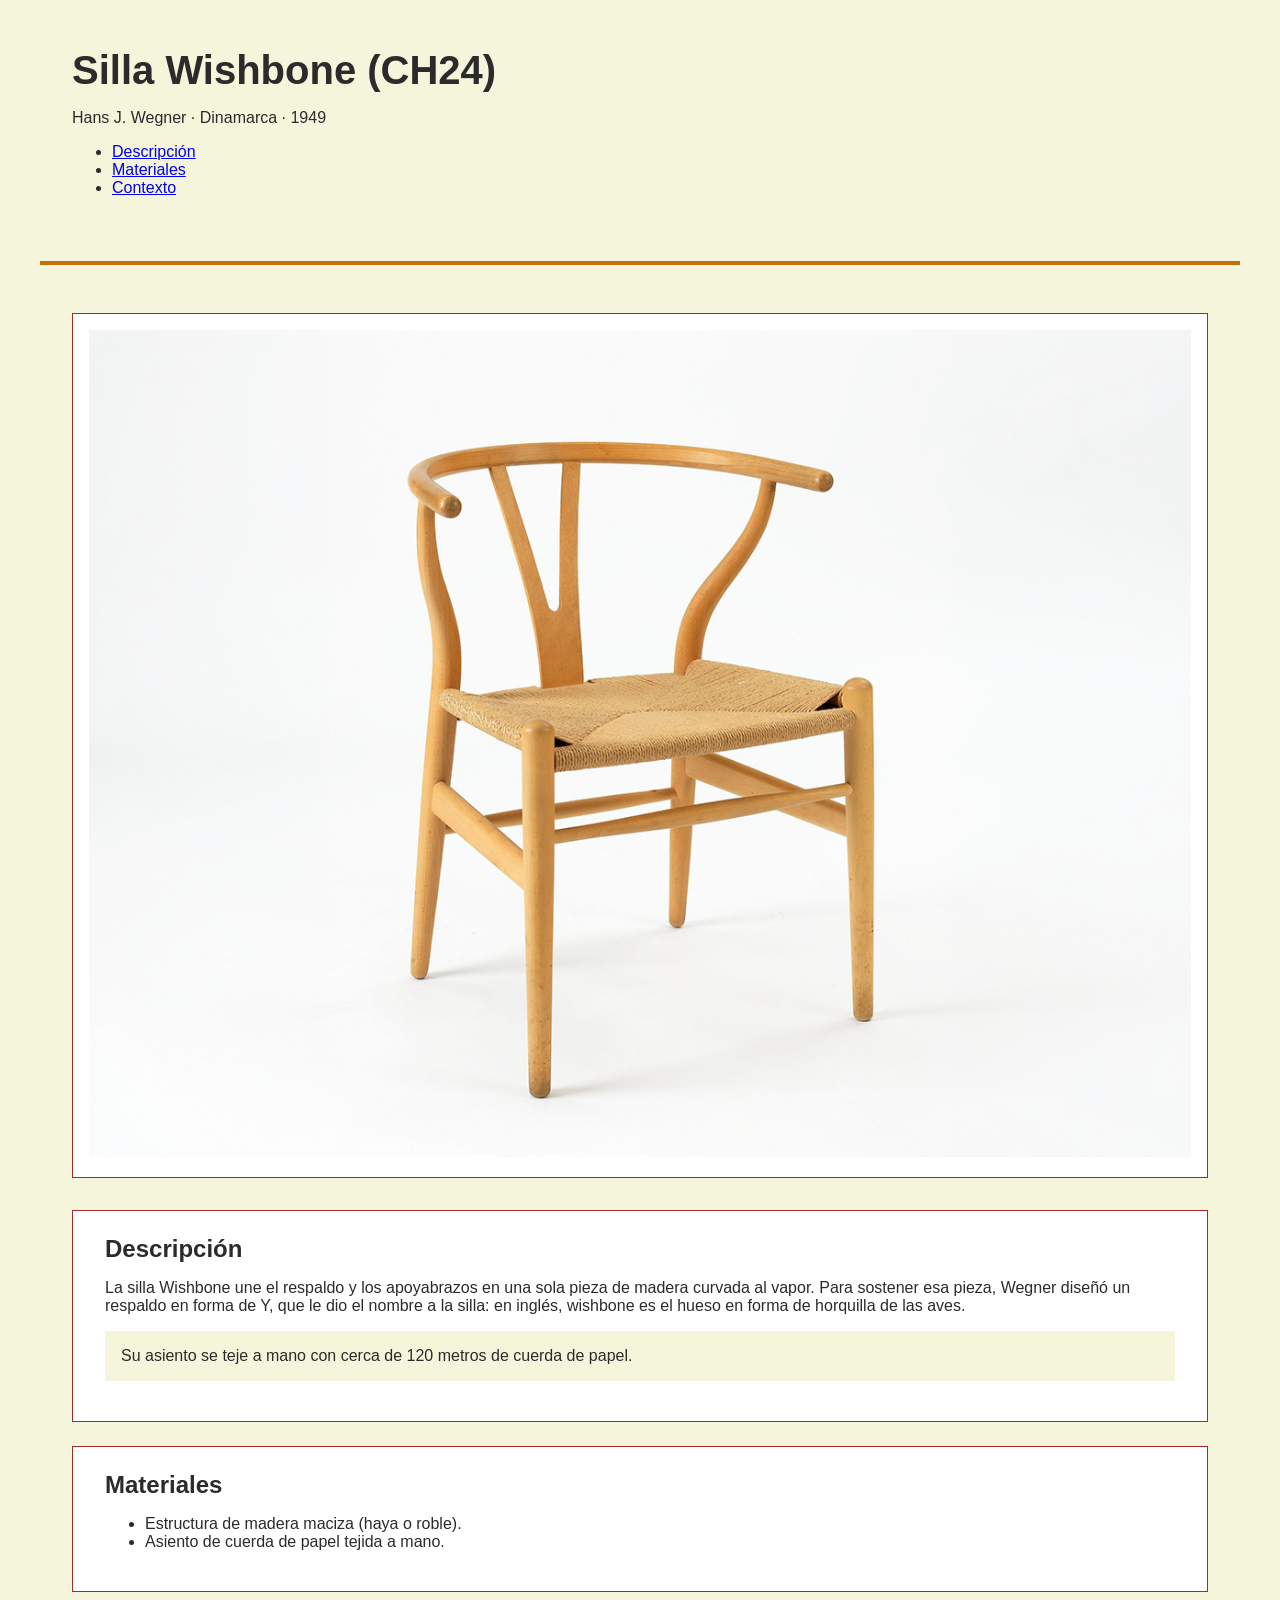
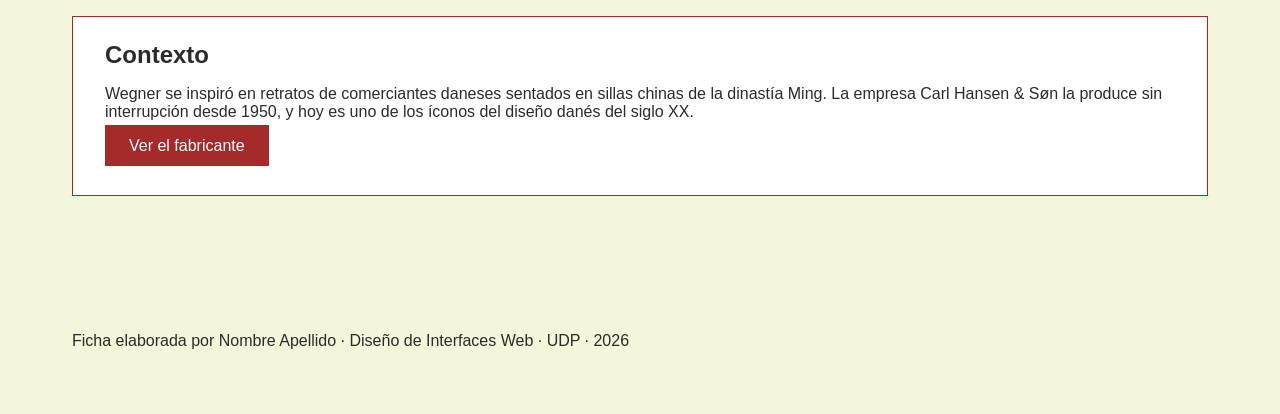
<file: clases/clase-2/index.html>
<!DOCTYPE html>
<html lang="es">
<head>
  <meta charset="UTF-8">
  <title>Ficha</title>
  <link rel="stylesheet" href="style.css">
</head>
<body>
<!--Hola-->
<header>
    <h1>Silla Wishbone (CH24)</h1>
    <p class="autor">Hans J. Wegner · Dinamarca · 1949</p>
    <nav>
      <ul>
        <li>
          <a href="#perrito">Descripción</a>
        </li>
        <li>
          <a href="#materiales">Materiales</a>
        </li>
        <li>
          <a href="#contexto">Contexto</a>
        </li>
      </ul>
    </nav>
</header>

<main>
    <div>
      <img src="wishbone.png" alt="Fotografía de una silla de madera">
    </div>

    <section id="perrito">
      <h2>Descripción</h2>
      <p>
        La silla Wishbone une el respaldo y los apoyabrazos en una sola pieza
        de madera curvada al vapor. Para sostener esa pieza, Wegner diseñó un
        respaldo en forma de Y, que le dio el nombre a la silla: en inglés,
        wishbone es el hueso en forma de horquilla de las aves.
      </p>
      <p class="destacado">
        Su asiento se teje a mano con cerca de 120 metros de cuerda de papel.
      </p>
    </section>

    <section id="materiales">
      <h2>Materiales</h2>
      <ul>
        <li>Estructura de madera maciza (haya o roble).</li>
        <li>Asiento de cuerda de papel tejida a mano.</li>
      </ul>
    </section>

    <section id="contexto">
      <h2>Contexto</h2>
      <p>
        Wegner se inspiró en retratos de comerciantes daneses sentados en sillas
        chinas de la dinastía Ming. La empresa Carl Hansen & Søn la produce sin
        interrupción desde 1950, y hoy es uno de los íconos del diseño danés
        del siglo XX.
      </p>
      <p>
        <a href="https://www.carlhansen.com" class="button">Ver el fabricante</a>
      </p>
    </section>
</main>

<footer>
    <p>Ficha elaborada por Nombre Apellido · Diseño de Interfaces Web · UDP · 2026</p>
</footer>

</body>
</html>
</file>
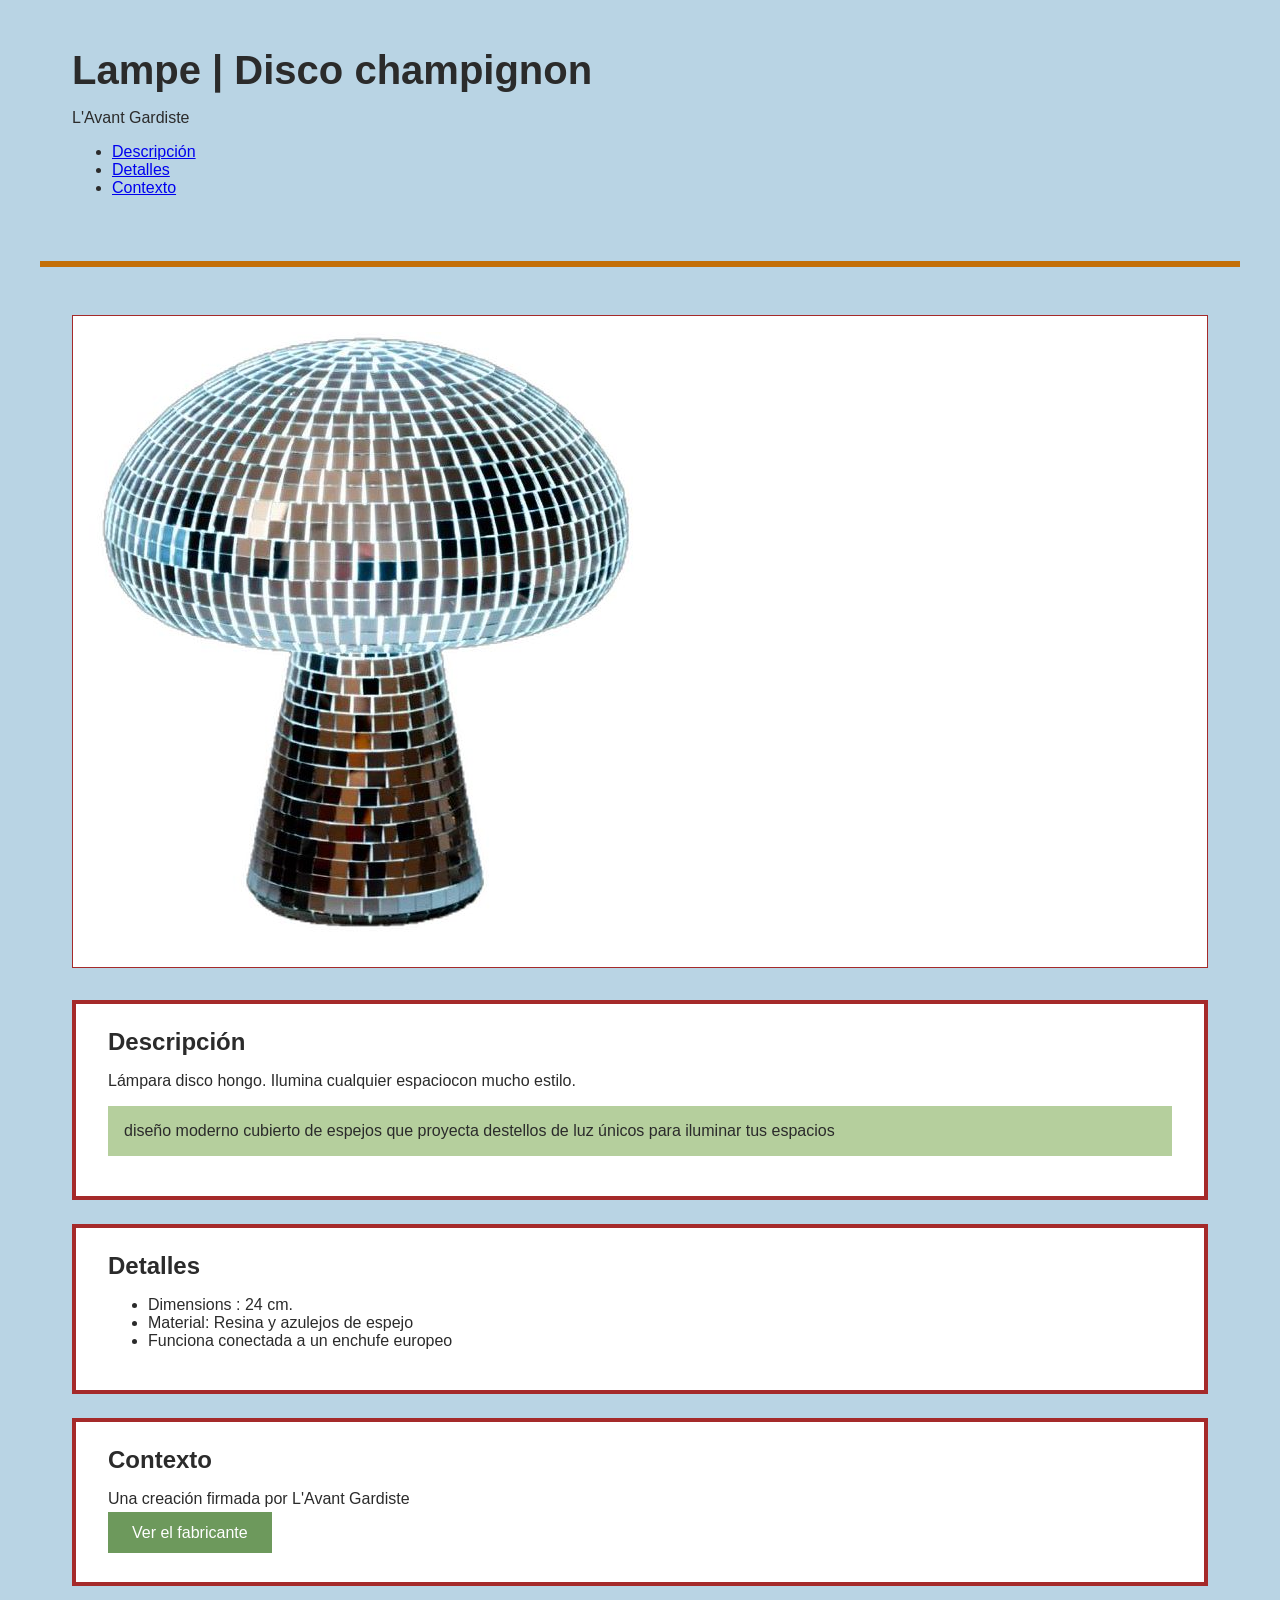
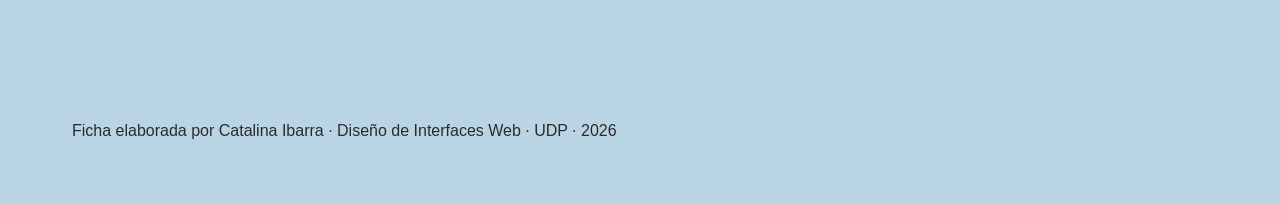
<file: grupo-02/catalina-ibarra/actividad-2/index.html>
<!DOCTYPE html>
<html lang="es">
<head>
  <meta charset="UTF-8">
  <title>Ficha</title>
  <link rel="stylesheet" href="style.css">
</head>
<body>
<!--Hola-->
<header>
    <h1>Lampe | Disco champignon</h1>
    <p class="autor">L'Avant Gardiste</p>
    <nav>
      <ul>
        <li>
          <a href="#perrito">Descripción</a>
        </li>
        <li>
          <a href="#materiales"> Detalles</a>
        </li>
        <li>
          <a href="#contexto">Contexto</a>
        </li>
      </ul>
    </nav>
</header>

<main>
    <div>
      <img src="lamp.jpg" alt="Lampe | Disco champignon">
    </div>

    <section id="perrito">
      <h2>Descripción</h2>
      <p>
        Lámpara disco hongo. Ilumina cualquier espaciocon mucho estilo. 
      </p>
      <p class="destacado">
        diseño moderno cubierto de espejos que proyecta destellos de luz únicos para iluminar tus espacios 
      </p>
    </section>

    <section id="materiales">
      <h2>Detalles</h2>
      <ul>
        <li>Dimensions : 24 cm.</li>
        <li>Material: Resina y azulejos de espejo</li>
        <li>Funciona conectada a un enchufe europeo</li>
      </ul>
    </section>

    <section id="contexto">
      <h2>Contexto</h2>
      <p>
       Una creación firmada por L'Avant Gardiste
      </p>
      <p>
        <a href="https://weareholo.fr/products/lampe-disco-champignon?variant=58593570390365&utm_source=Pinterest&utm_medium=organic" class="button">Ver el fabricante</a>
      </p>
    </section>
</main>

<footer>
    <p>Ficha elaborada por Catalina Ibarra · Diseño de Interfaces Web · UDP · 2026</p>
</footer>

</body>
</html>
</file>
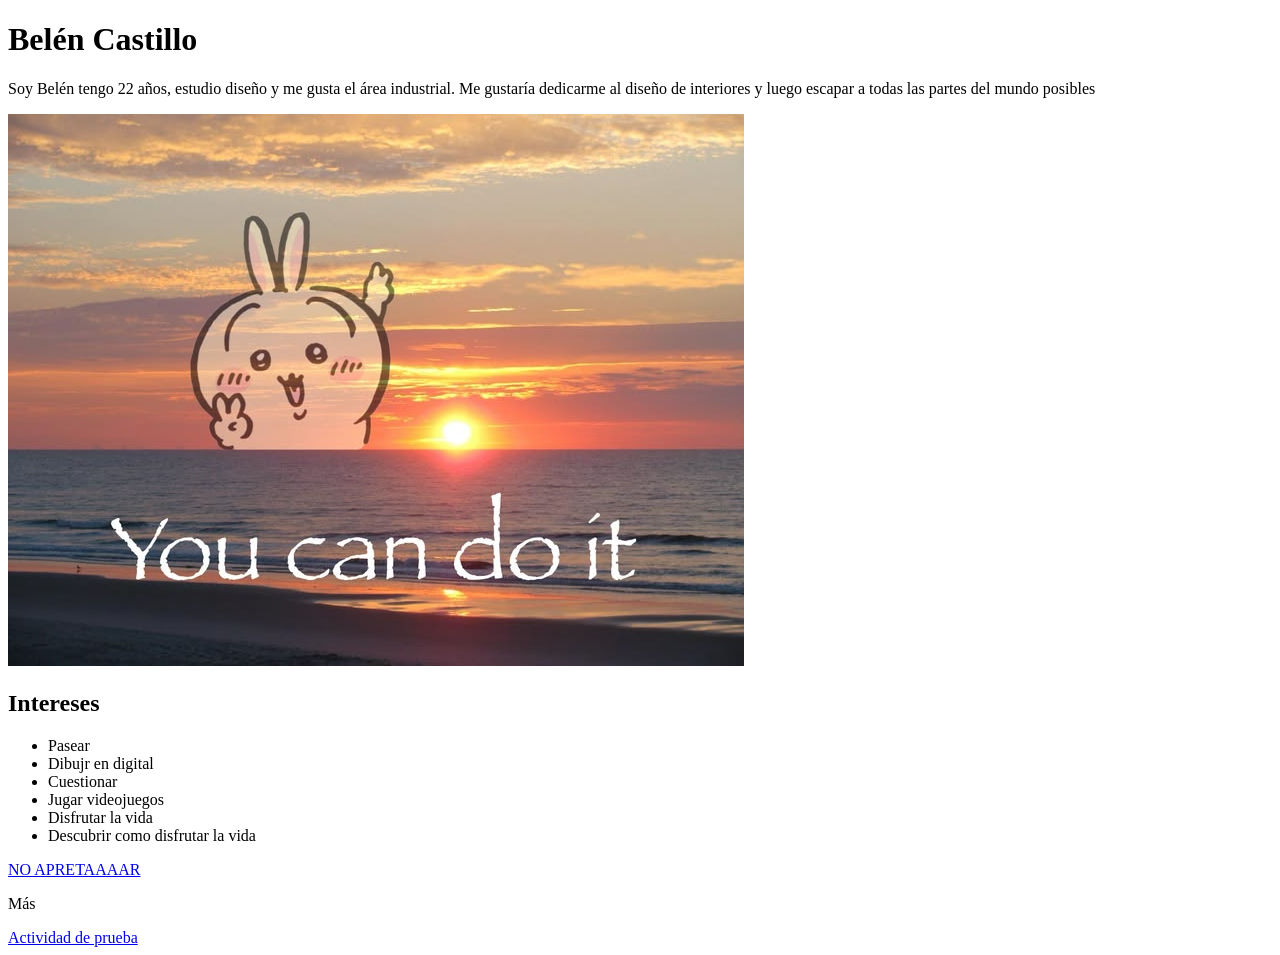
<file: grupo-03/belen-castillo/actividad-1/index.html>
<!DOCTYPE html>
<html lang="es">
<head>
    <meta charset="UTF-8">
    <meta name="viewport" content="width=device-width, initial-scale=1.0">
    <title>Belen Castillo</title>
</head>
<body>
    <h1>Belén Castillo</h1>
    <p>Soy Belén tengo 22 años, estudio diseño y me gusta el área industrial. Me gustaría
        dedicarme al diseño de interiores y luego escapar a todas las partes del mundo posibles
    </p>
    <img src="hopecore-usagi.jpg" alt="Conejo Usagi de Chiikawa entregando esperanza">
    <h2>Intereses</h2>
    <ul>
        <li>Pasear</li>
        <li>Dibujr en digital</li>
        <li>Cuestionar</li>
        <li>Jugar videojuegos</li>
        <li>Disfrutar la vida</li>
        <li>Descubrir como disfrutar la vida</li>
    </ul>
    <a href="https://i.pinimg.com/736x/c7/da/7b/c7da7b4e9259c5f9d5cfe71fec7e21a0.jpg">NO APRETAAAAR</a>
    <p>Más</p>
    <a href="file:///C:/Users/usuario/Documents/Clases/Actividad.html">Actividad de prueba</a>
</body>
</html>
</file>
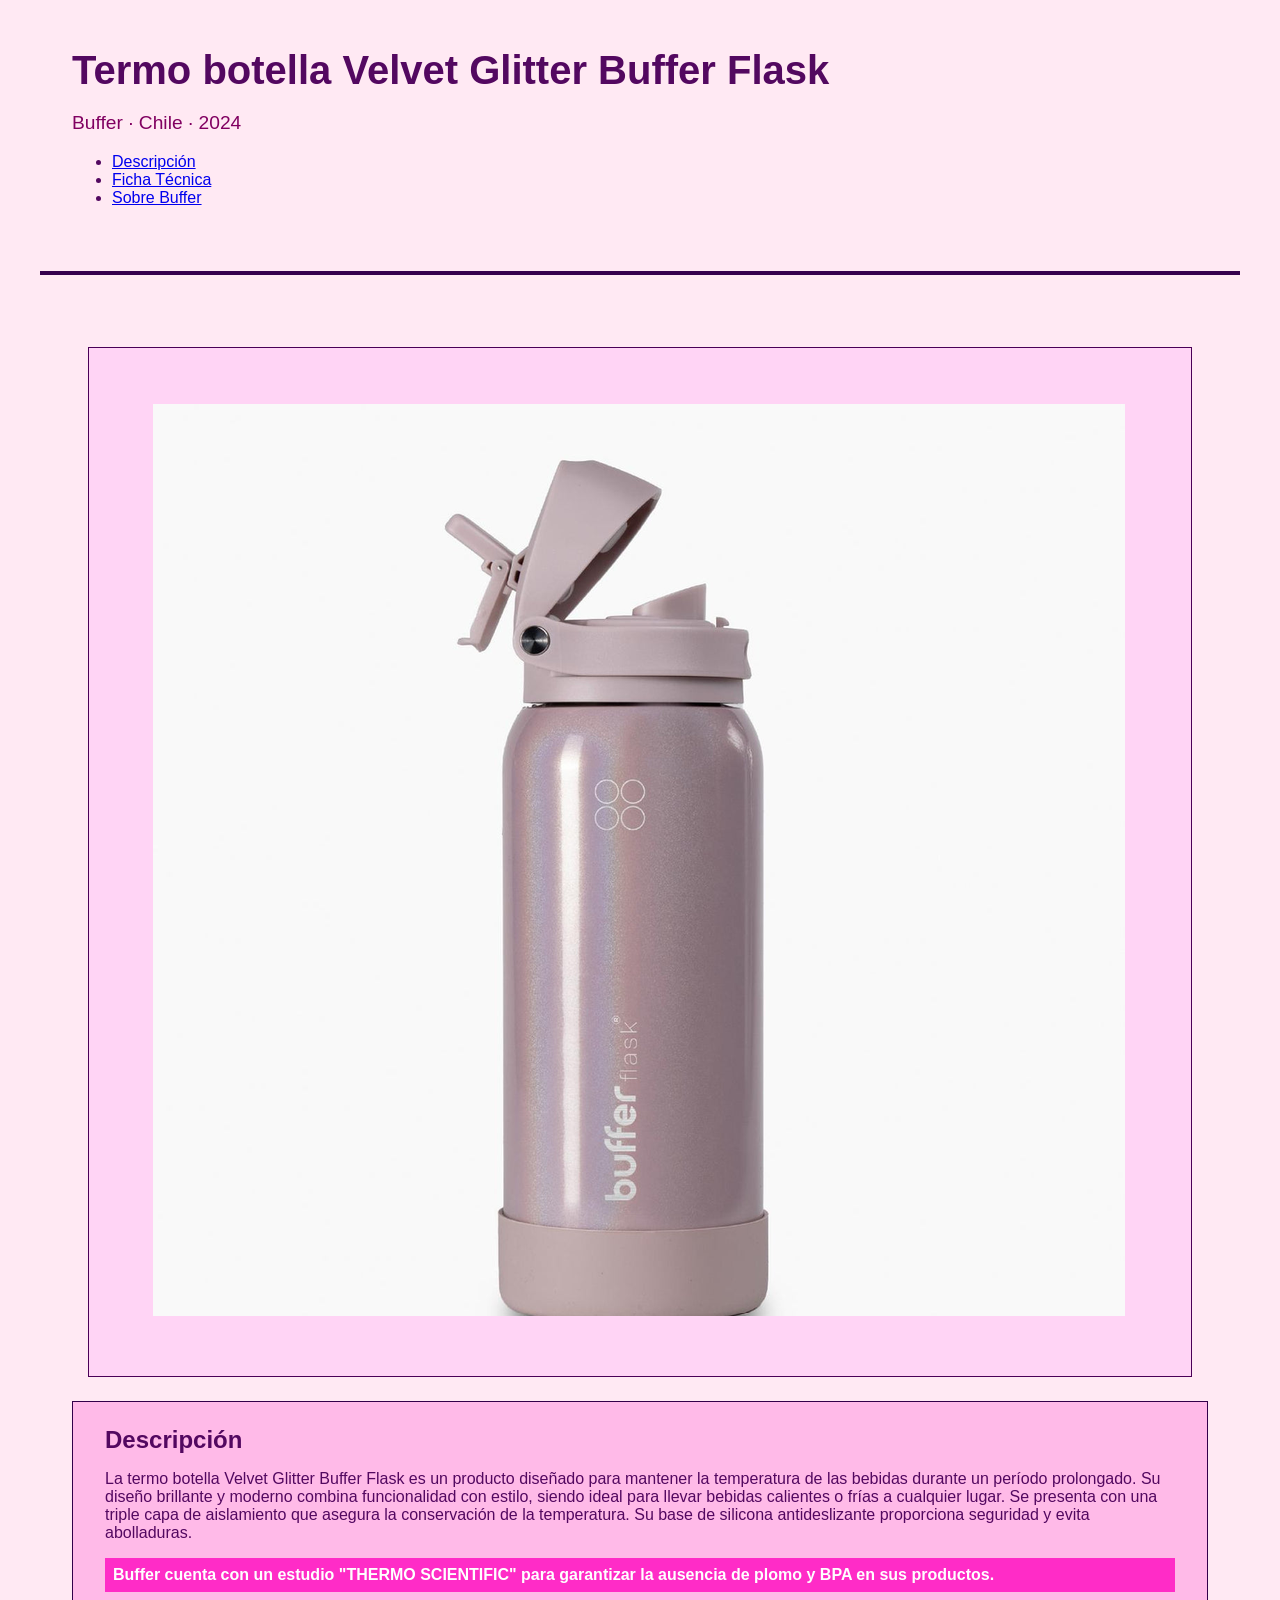
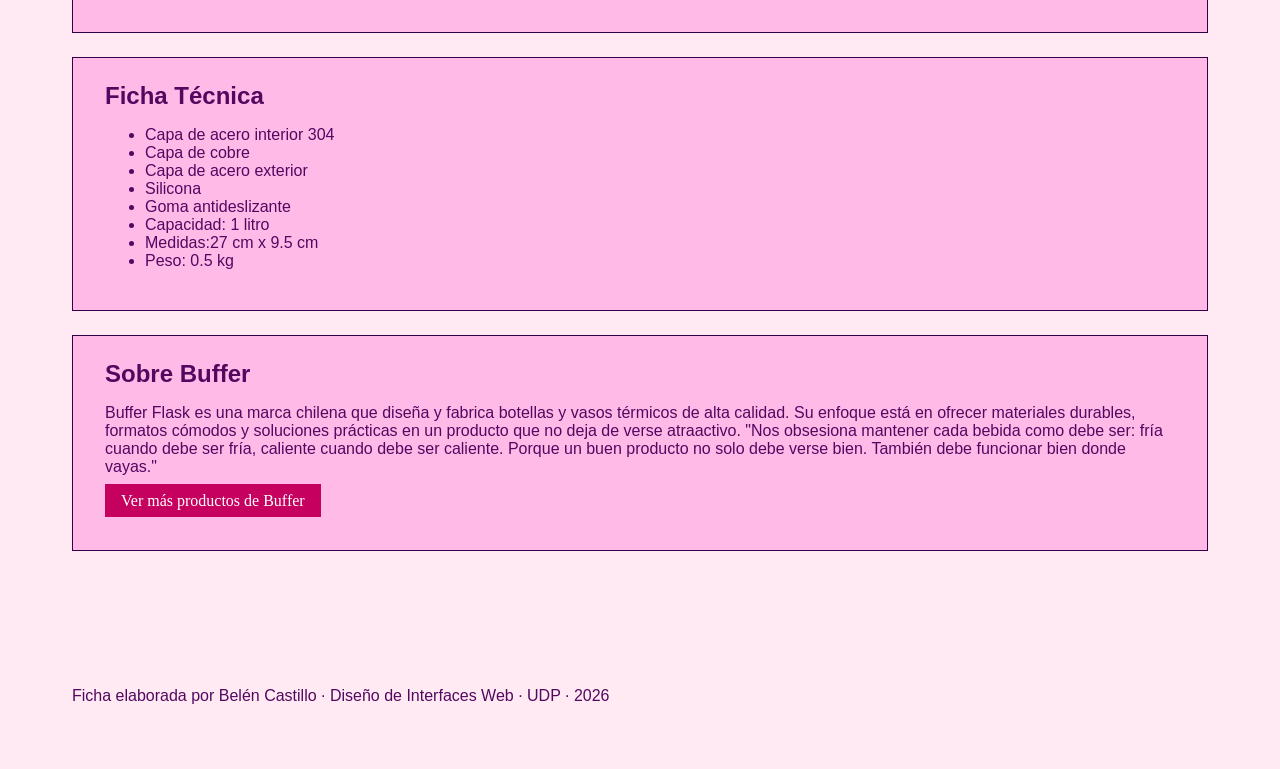
<file: grupo-03/belen-castillo/actividad-2/index.html>
<!DOCTYPE html>
<html lang="es">
<head>
  <meta charset="UTF-8">
  <title>Ficha Belén Castillo</title>
  <link rel="stylesheet" href="style.css"
</head>
<body>

<header>
    <h1>Termo botella Velvet Glitter Buffer Flask</h1>
    <p class="autor"> Buffer · Chile · 2024 </p>
    <nav>
      <ul>
        <li>
          <a href="#descripcion">Descripción</a>
        </li>
        <li>
          <a href="#materiales">Ficha Técnica</a>
        </li>
        <li>
          <a href="#contexto">Sobre Buffer</a>
        </li>
      </ul>
    </nav>
</header>

<main>
    <div>
    <img src="velvet-glitter.png" alt="Fotografía de una termo botella Buffer Flask">
    </div>

    <section id="descripcion">
      <h2>Descripción</h2>
      <p>
        La termo botella Velvet Glitter Buffer Flask es un producto diseñado para
        mantener la temperatura de las bebidas durante un período prolongado. Su
        diseño brillante y moderno combina funcionalidad con estilo, siendo ideal
        para llevar bebidas calientes o frías a cualquier lugar.
        Se presenta con una triple capa de aislamiento que asegura la conservación de la temperatura.
        Su base de silicona antideslizante proporciona seguridad y evita abolladuras.
      </p>
      <p class="destacada">
        Buffer cuenta con un estudio "THERMO SCIENTIFIC" para garantizar la ausencia de plomo y BPA en sus productos.
      </p>
    </section>

    <section id="materiales">
      <h2>Ficha Técnica</h2>
      <ul>
        <li>Capa de acero interior 304</li>
        <li>Capa de cobre</li>
        <li>Capa de acero exterior</li>
        <li>Silicona</li>
        <li>Goma antideslizante</li>
        <li>Capacidad: 1 litro</li>
        <li>Medidas:27 cm x 9.5 cm</li>
        <li>Peso: 0.5 kg</li>
      </ul>
    </section>

    <section id="contexto">
      <h2>Sobre Buffer</h2>
      <p>
       Buffer Flask es una marca chilena que diseña y fabrica botellas y vasos térmicos de alta calidad. Su
       enfoque está en ofrecer materiales durables, formatos cómodos y soluciones prácticas en un producto que no deja de verse atraactivo.
       "Nos obsesiona mantener cada bebida como debe ser: fría cuando debe ser fría, caliente cuando debe ser caliente. Porque un buen producto no solo debe verse bien. También debe funcionar bien donde vayas."
      </p>
      <p>
        <a href="https://buffer.cl/" class="button">Ver más productos de Buffer</a>
    </section>
</main>


<footer>
    <p>Ficha elaborada por Belén Castillo · Diseño de Interfaces Web · UDP · 2026</p>
</footer>

</body>
</html>
</file>
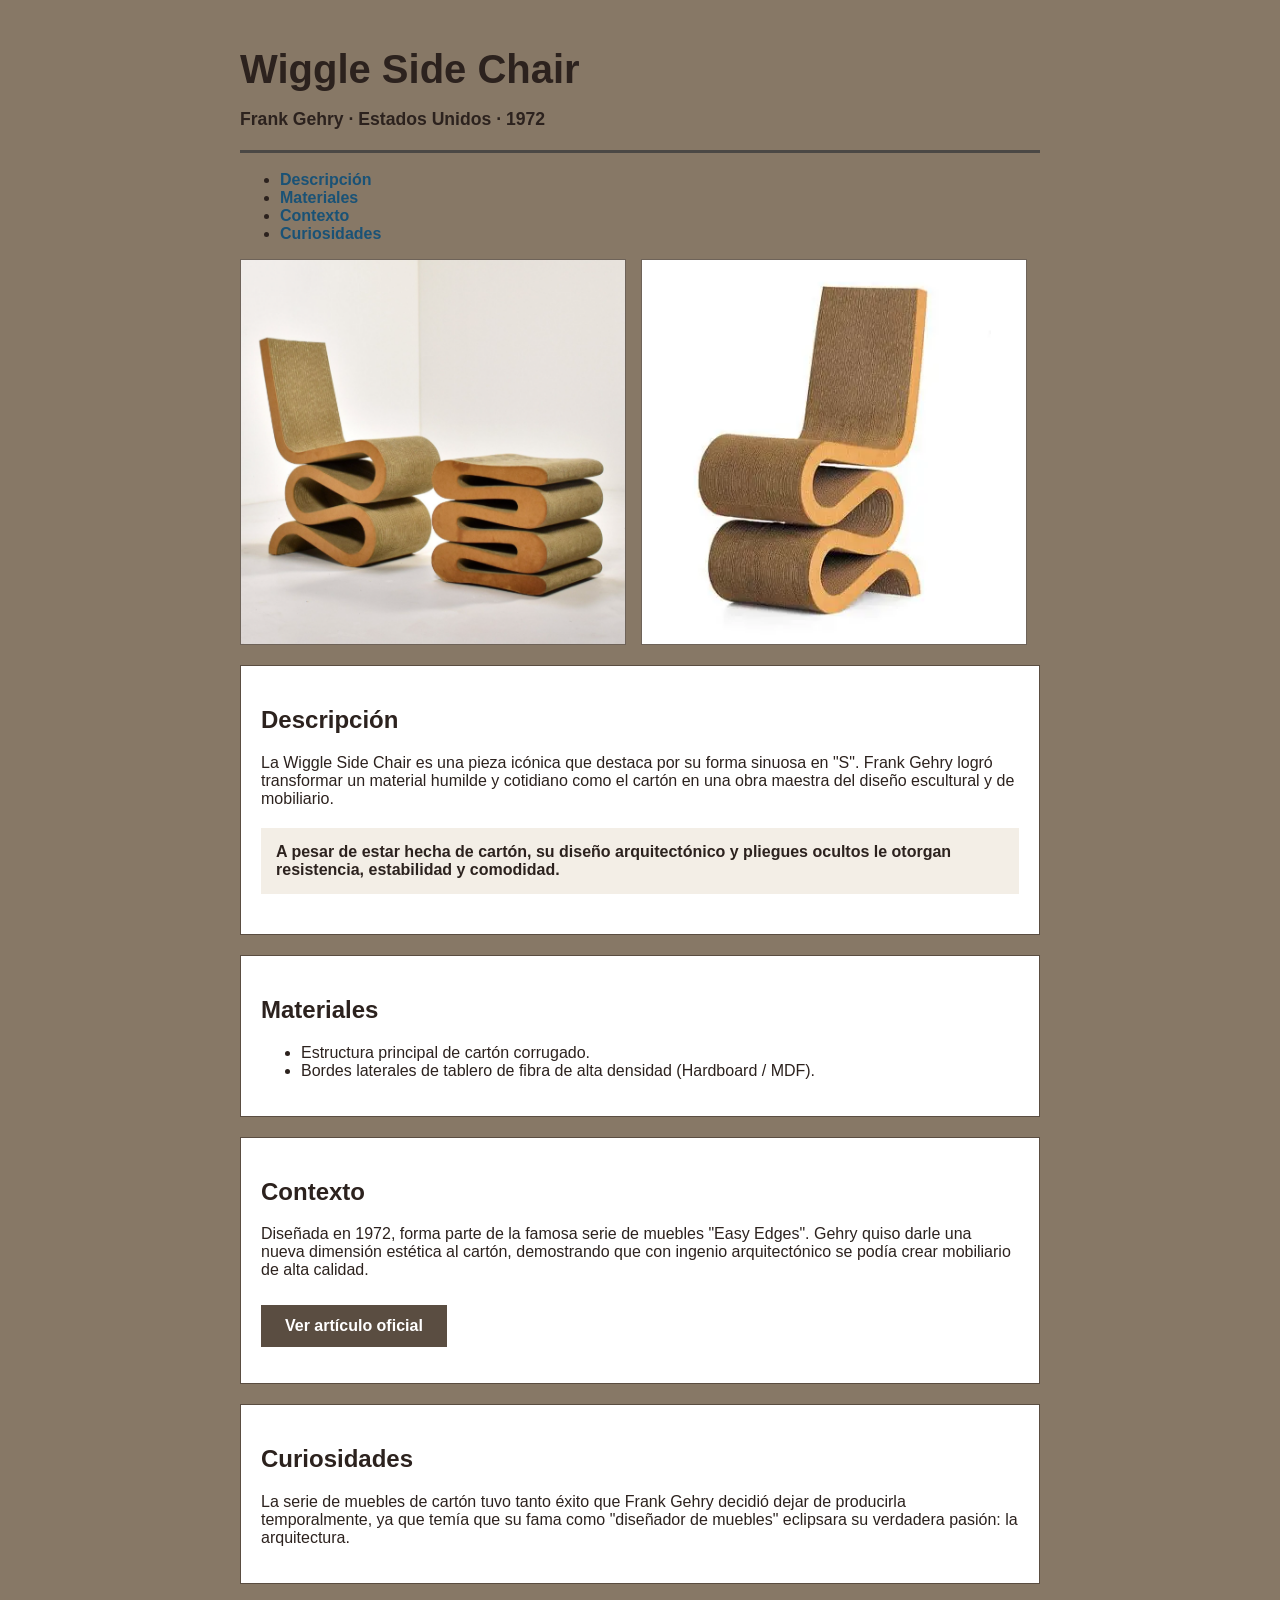
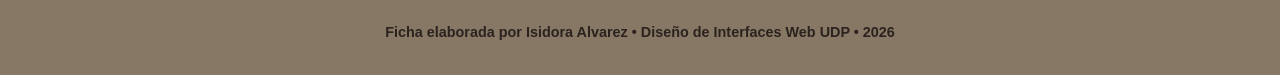
<file: grupo-03/isidora-alvarez/actividad-2/index.html>
<!DOCTYPE html>
<html lang="es">
<head>
    <meta charset="UTF-8">
    <title>Ficha - Wiggle Side Chair</title>
    <link rel="stylesheet" href="style.css">
</head>
<body>
    <header>
        <h1>Wiggle Side Chair</h1>
        <p class="autor">Frank Gehry · Estados Unidos · 1972</p>
        
        <nav>
            <ul>
                <li><a href="#descripcion">Descripción</a></li>
                <li><a href="#materiales">Materiales</a></li>
                <li><a href="#contexto">Contexto</a></li>
                <li><a href="#curiosidades">Curiosidades</a></li> 
            </ul>
        </nav>
    </header>
    
    <main>
        <!-- MODIFICADO: Usando los dos nombres de archivo reales (wiggle.png y silla.webp) -->
        <div class="contenedor-imagenes">
            <img src="wiggle.png" alt="Vista general de la silla Wiggle">
            <img src="silla.webp" alt="Detalle de la silla Wiggle">
        </div>
        
        <section id="descripcion">
            <h2>Descripción</h2>
            <p>
                La Wiggle Side Chair es una pieza icónica que destaca por su forma sinuosa en "S". 
                Frank Gehry logró transformar un material humilde y cotidiano como el cartón en una 
                obra maestra del diseño escultural y de mobiliario.
            </p>
            <p class="destacado">
                A pesar de estar hecha de cartón, su diseño arquitectónico y pliegues ocultos le otorgan 
                resistencia, estabilidad y comodidad.
            </p>
        </section>
        
        <section id="materiales">
            <h2>Materiales</h2>
            <ul>
                <li>Estructura principal de cartón corrugado.</li>
                <li>Bordes laterales de tablero de fibra de alta densidad (Hardboard / MDF).</li>
            </ul>
        </section>
        
        <section id="contexto">
            <h2>Contexto</h2>
            <p>
                Diseñada en 1972, forma parte de la famosa serie de muebles "Easy Edges". Gehry quiso 
                darle una nueva dimensión estética al cartón, demostrando que con ingenio arquitectónico 
                se podía crear mobiliario de alta calidad.
            </p>
            <p>
                <a href="https://allwallandfloor.com/arquitectos/silla/silla-wiggle-de-frank-gehry/" class="button" target="_blank">Ver artículo oficial</a>
            </p>
        </section>

        <section id="curiosidades">
            <h2>Curiosidades</h2>
            <p>
                La serie de muebles de cartón tuvo tanto éxito que Frank Gehry decidió dejar de producirla 
                temporalmente, ya que temía que su fama como "diseñador de muebles" eclipsara su verdadera 
                pasión: la arquitectura.
            </p>
        </section>
    </main>
    
    <footer>
        <p>Ficha elaborada por Isidora Alvarez • Diseño de Interfaces Web UDP • 2026</p>
    </footer>
</body>
</html>
</file>
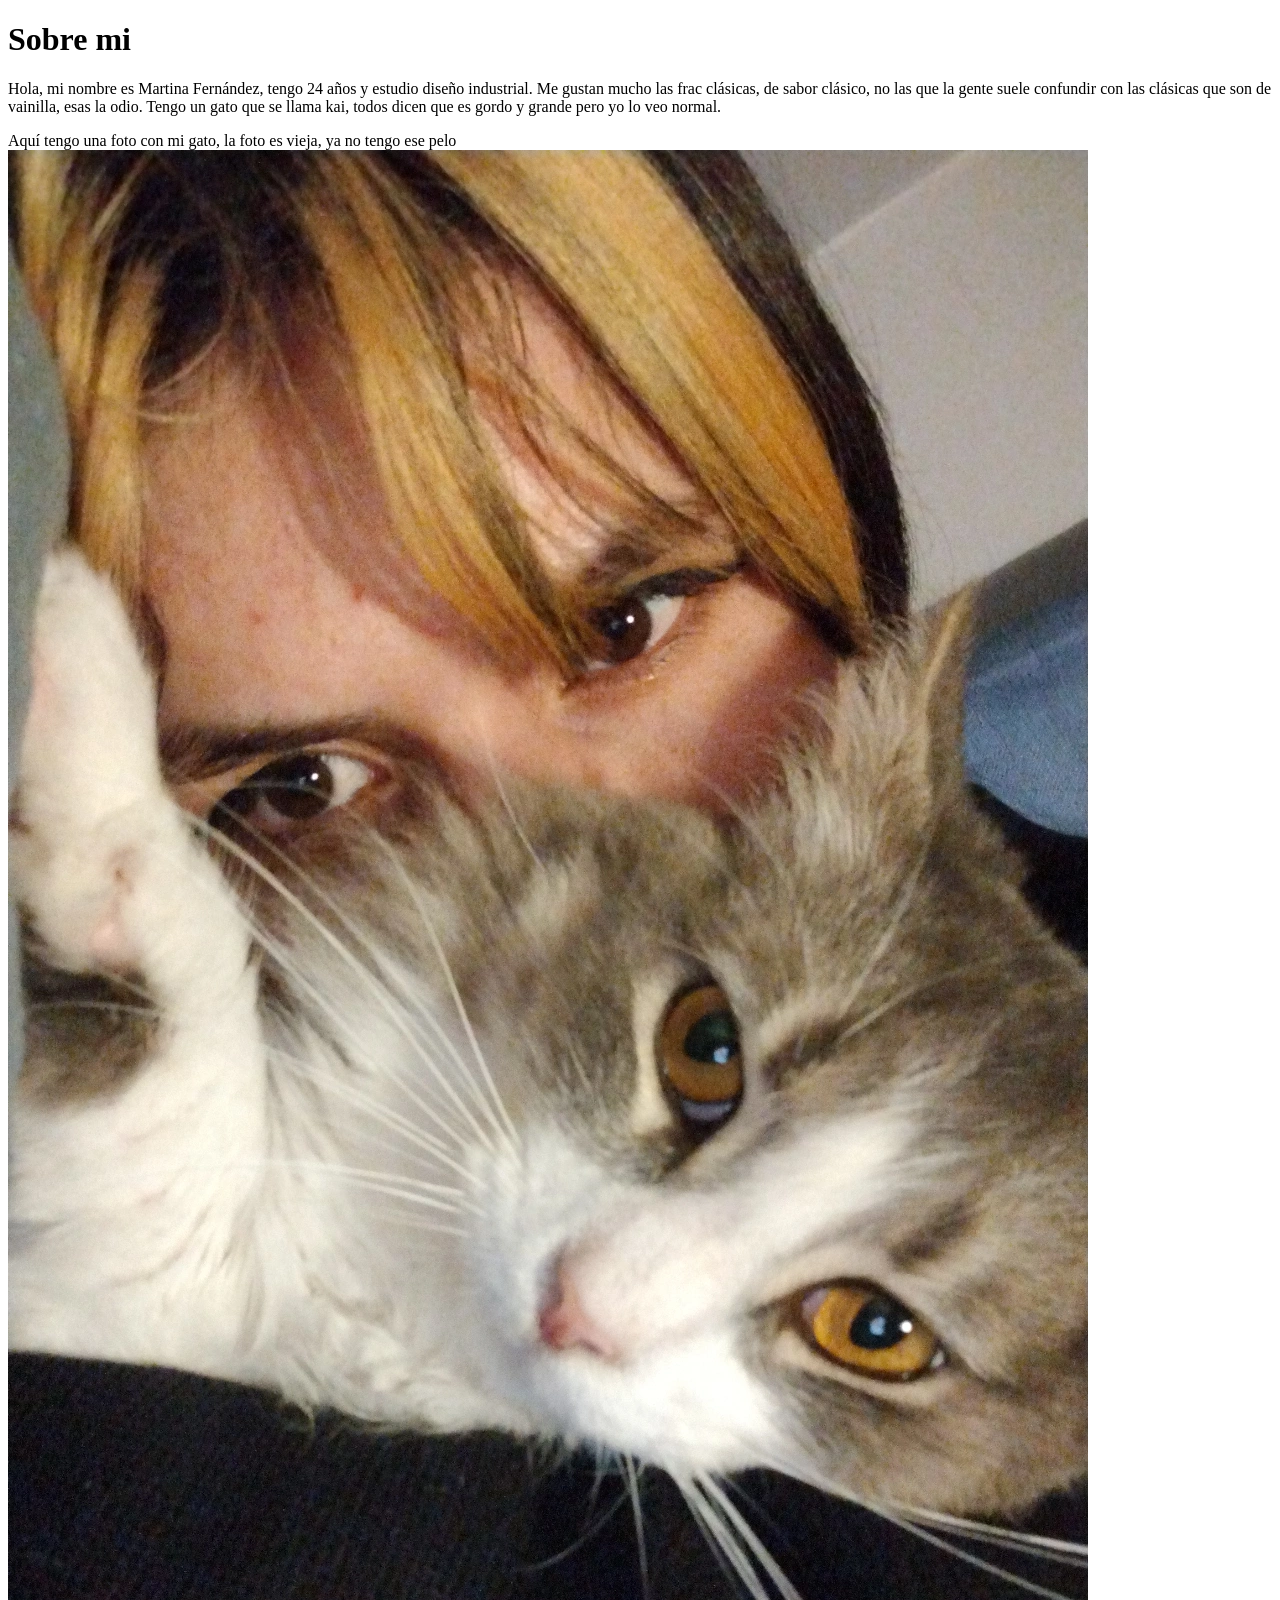
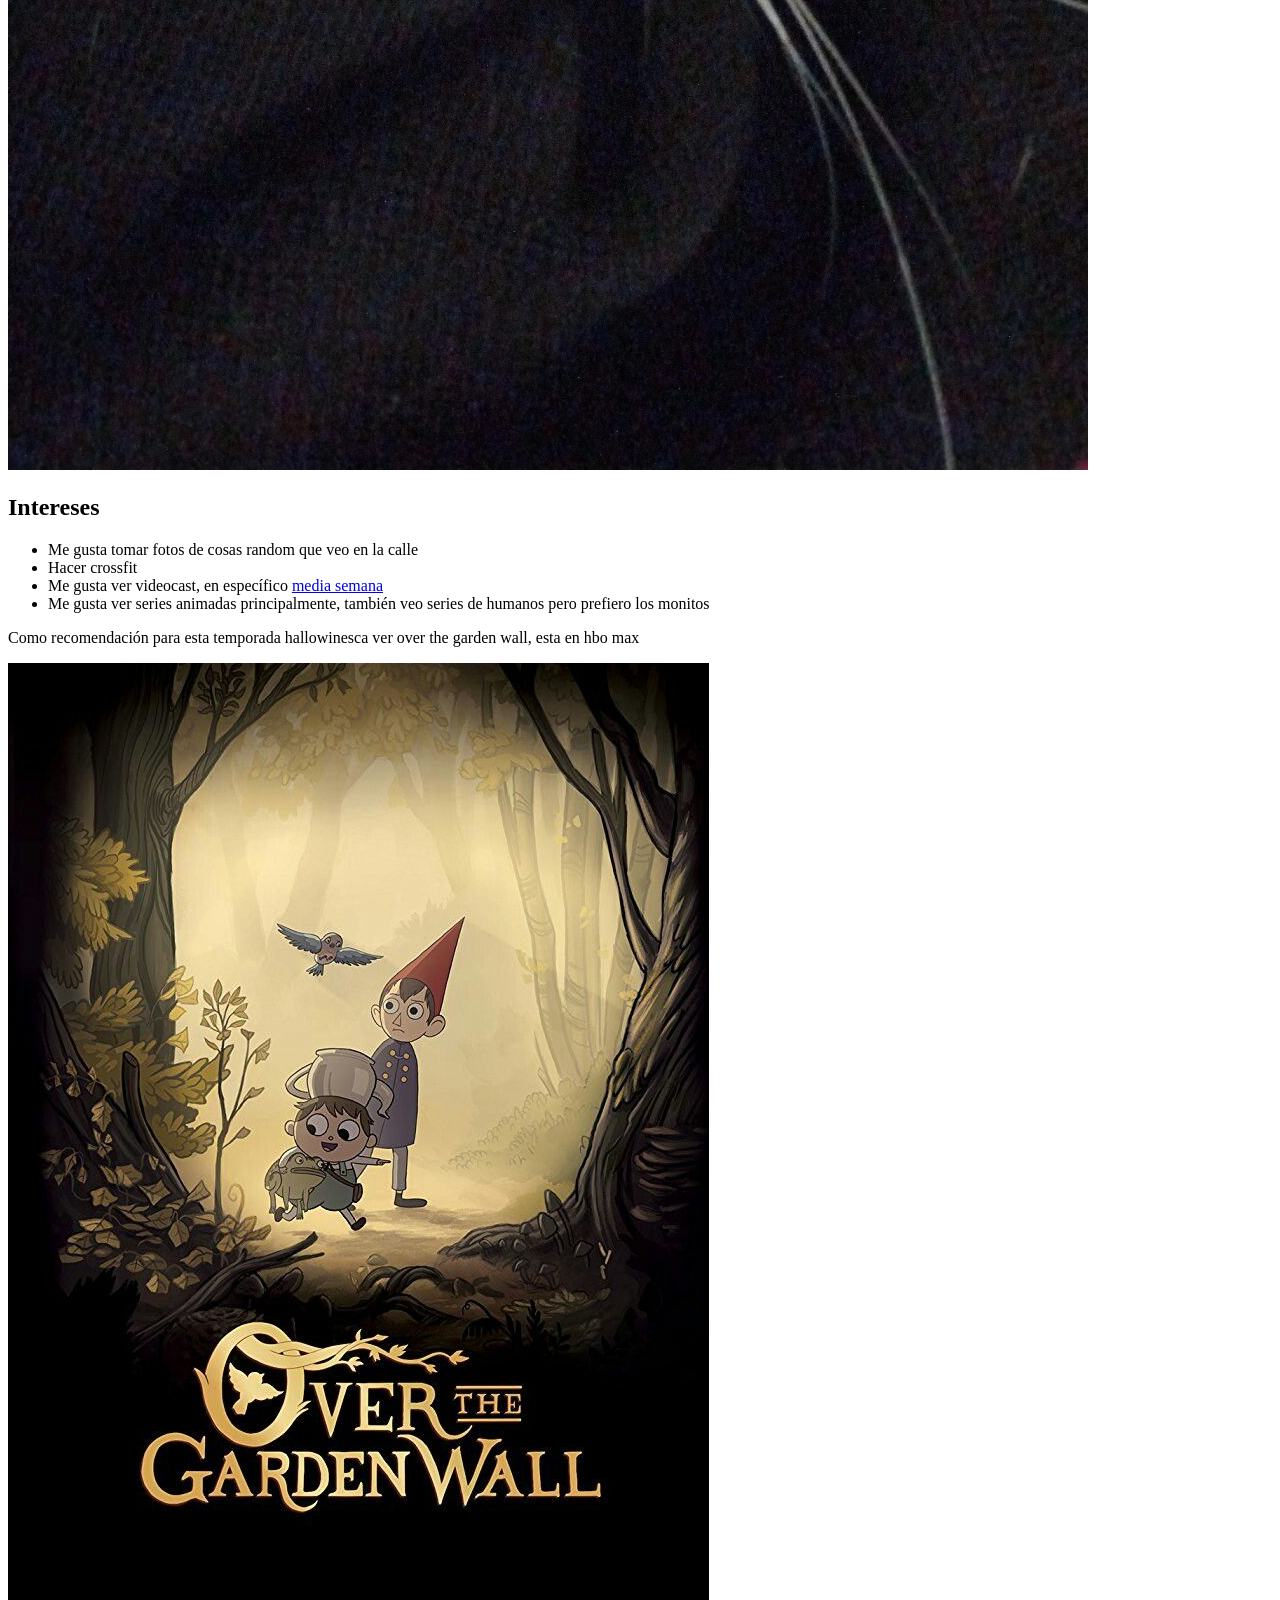
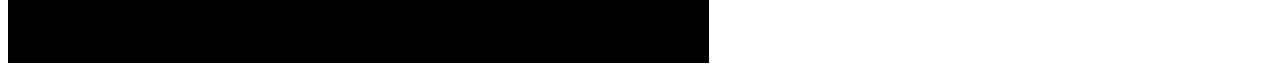
<file: grupo-04/martina-fernandez/actividad-1/index.html>
<!DOCTYPE html>
<html lang="es">
<head>
    <meta charset="UTF-8">
    <meta name="viewport" content="width=device-width, initial-scale=1.0">
    <title>Martina Fernández</title>
</head>
<body>
    <h1>Sobre mi</h1>
    <p>Hola, mi nombre es Martina Fernández, tengo 24 años y estudio diseño industrial. Me gustan mucho las frac clásicas, de sabor clásico, no las que la gente suele confundir con las clásicas que son de vainilla, esas la odio. Tengo un gato que se llama kai, todos dicen que es gordo y grande pero yo lo veo normal.</p>
    <p>Aquí tengo una foto con mi gato, la foto es vieja, ya no tengo ese pelo <img src="kai-y-yo.webp" alt="mi gato y yo"></p>
    <h2>Intereses</h2>
    <ul>
        <li>Me gusta tomar fotos de cosas random que veo en la calle</li>
        <li>Hacer crossfit</li>
        <li>Me gusta ver videocast, en específico <a href="https://www.youtube.com/playlist?list=PLbyMtnKZ-GBLFUHg1zVXTfSR_3CIgiY8D">media semana</a> </li>
        <li>Me gusta ver series animadas principalmente, también veo series de humanos pero prefiero los monitos</li>
    </ul>
    <p>Como recomendación para esta temporada hallowinesca ver over the garden wall, esta en hbo max</p>
    <img src="otgw.jfif" alt="imagen de la serie">
    


</body>
</html>
</file>
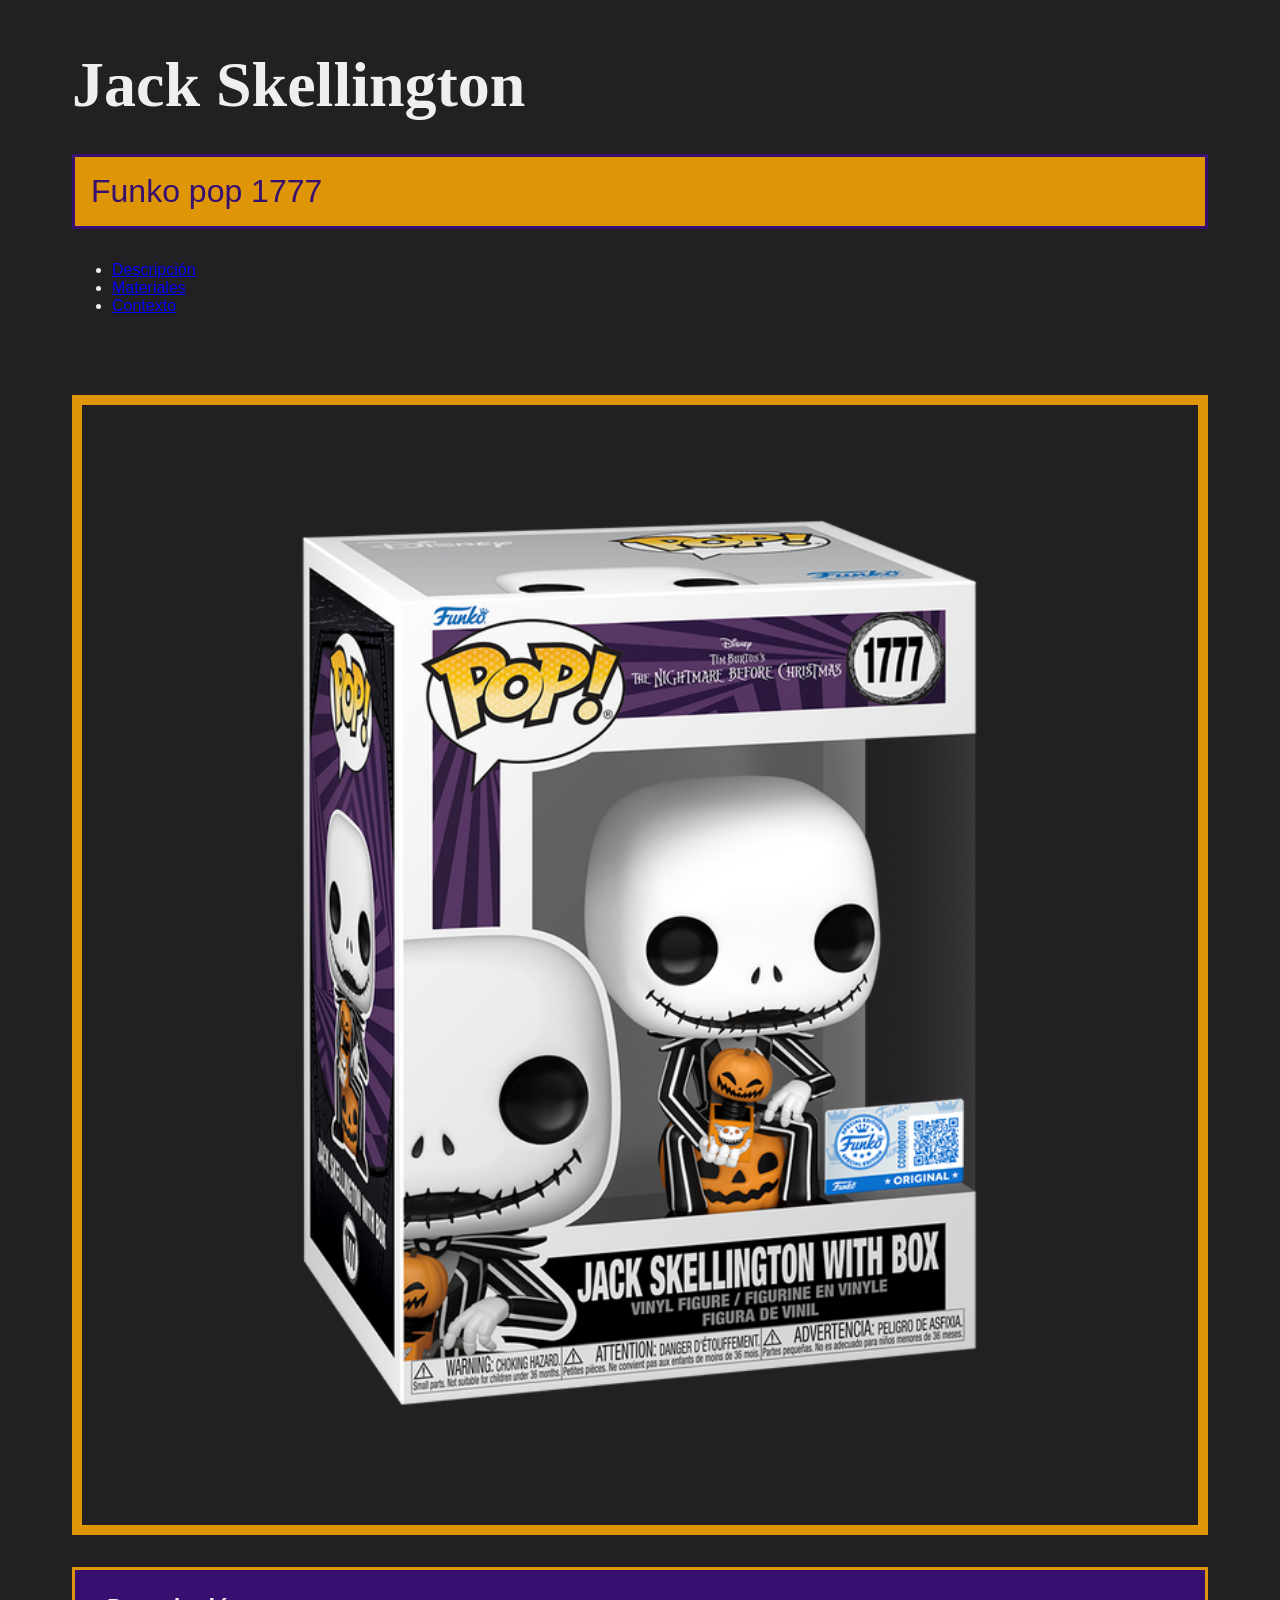
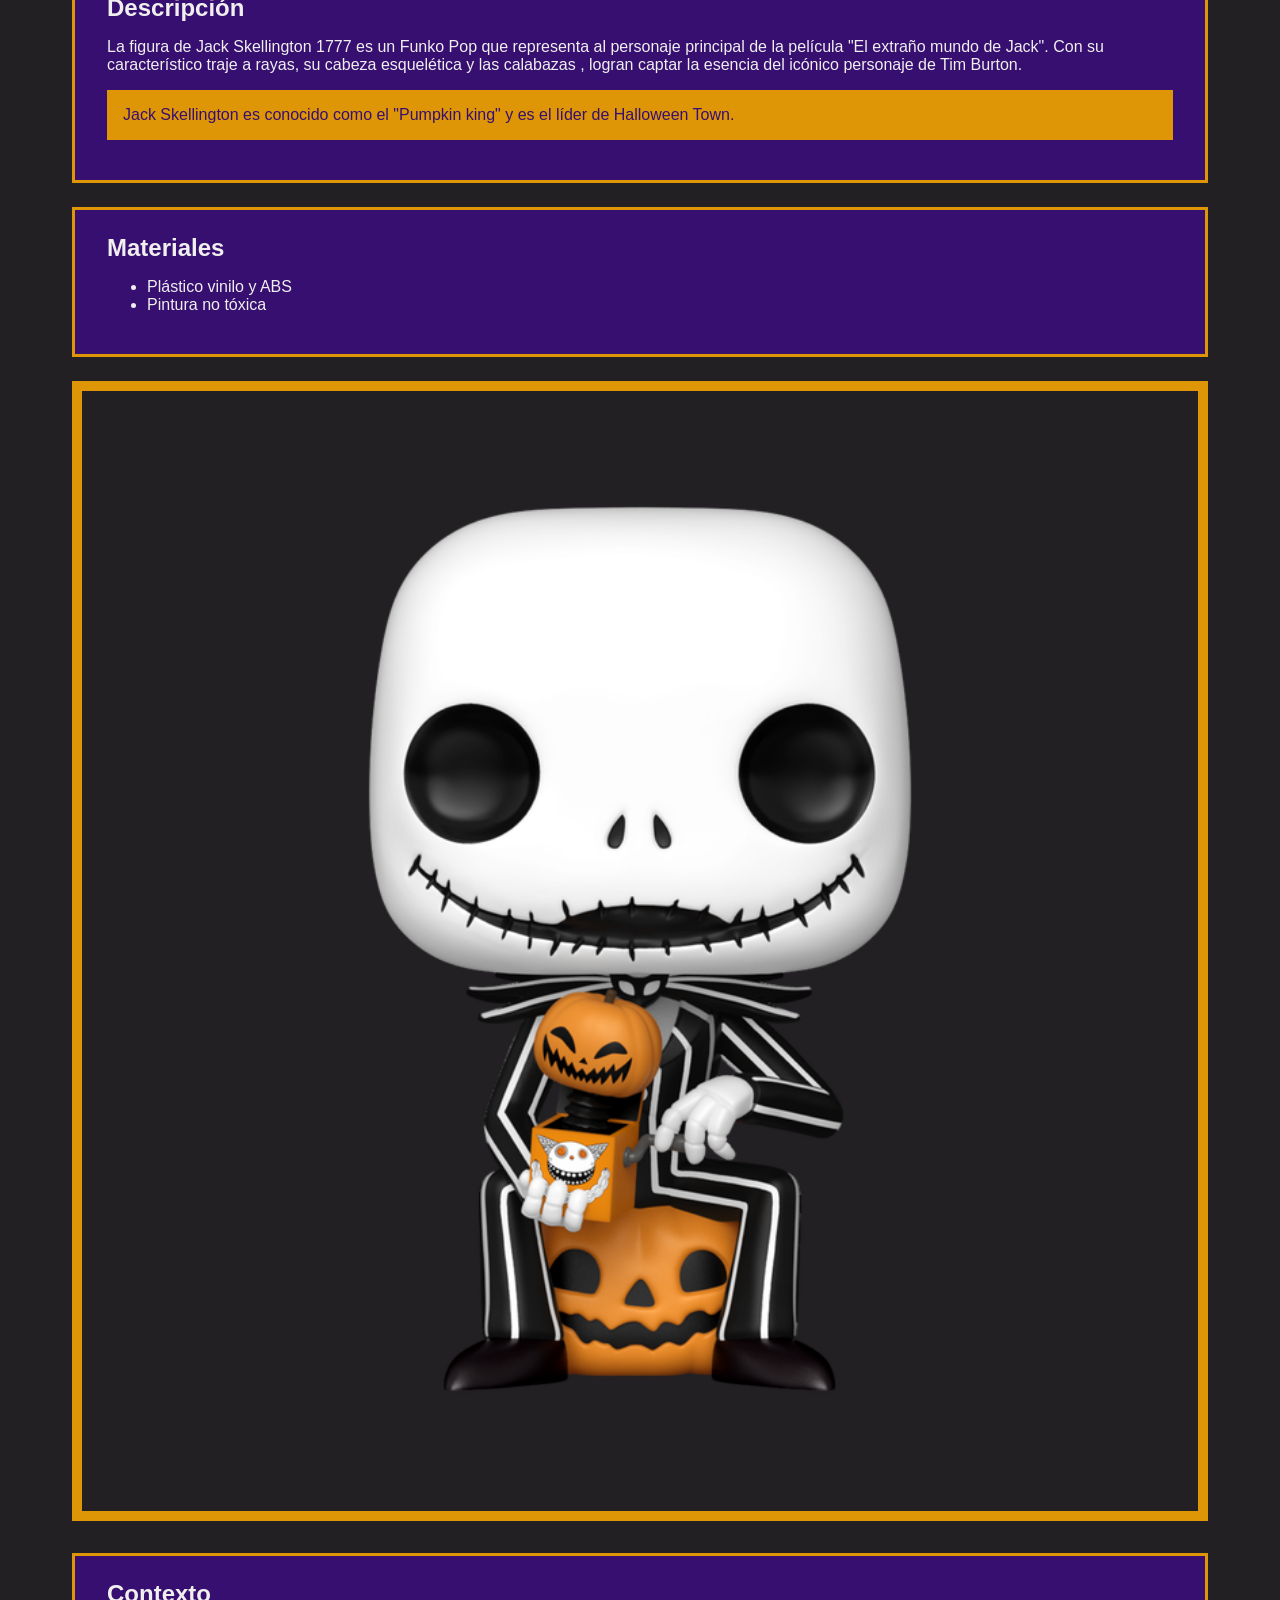
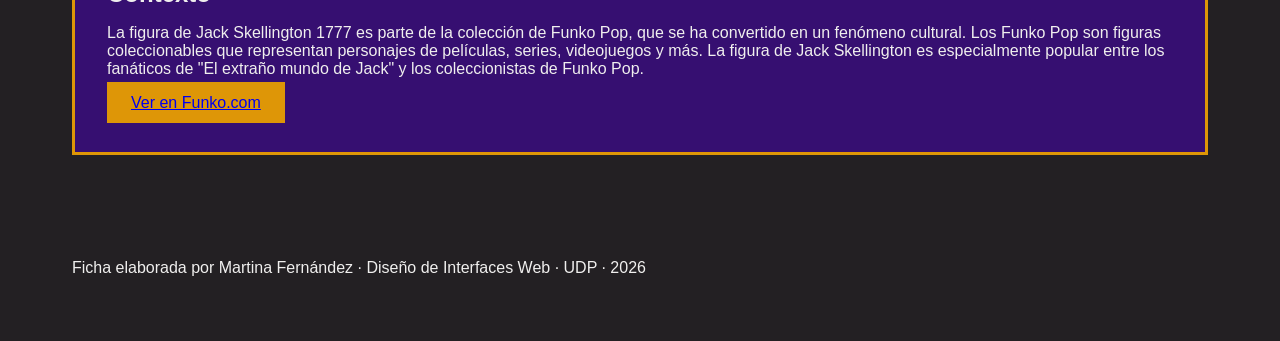
<file: grupo-04/martina-fernandez/actividad-2/index.html>
<!DOCTYPE html>
<html lang="es">
<head>
  <meta charset="UTF-8">
  <title>Ficha</title>
  <link rel="stylesheet" href="style.css">
</head>
<body>

<header>
    <h1>Jack Skellington</h1>
    <p class="autor">Funko pop 1777</p>
    <nav>
      <ul>
        <li><a href="#descripcion">Descripción</a></li>
        <li><a href="#materiales">Materiales</a></li>
        <li><a href="#contexto">Contexto</a></li>
      </ul>
    </nav>
  </header>

<main>
    <div>
      <img src="jack-skellington-2.png" alt="Fotografía de Jack Skellington" class="imagen">
    </div>

    <section id="descripcion">
      <h2>Descripción</h2>
      <p>
        La figura de Jack Skellington 1777 es un Funko Pop que representa al personaje principal de la película "El extraño mundo de Jack". Con su característico traje a rayas, su cabeza esquelética y las calabazas , logran captar la esencia del icónico personaje de Tim Burton.
      </p>
      <p class="destacado">
        Jack Skellington es conocido como el "Pumpkin king" y es el líder de Halloween Town.
      </p>
    </section>

    <section id="materiales">
      <h2>Materiales</h2>
      <ul>
        <li>Plástico vinilo y ABS</li>
        <li>Pintura no tóxica</li>
      </ul>
    </section>

        <div>
      <img src="jack-skellington.png" alt="Fotografía de Jack Skellington" class="imagen">
    </div>

    <section id="contexto">
      <h2>Contexto</h2>
      <p>
        La figura de Jack Skellington 1777 es parte de la colección de Funko Pop, que se ha convertido en un fenómeno cultural. Los Funko Pop son figuras coleccionables que representan personajes de películas, series, videojuegos y más. La figura de Jack Skellington es especialmente popular entre los fanáticos de "El extraño mundo de Jack" y los coleccionistas de Funko Pop.
      </p>
      <p>
        <a href="https://funko.com/pop-jack-skellington-with-box/94133.html" class="button">Ver en Funko.com</a>
      </p>
    </section>
</main>


<footer>
    <p>Ficha elaborada por Martina Fernández · Diseño de Interfaces Web · UDP · 2026</p>
</footer>

</body>
</html>
</file>
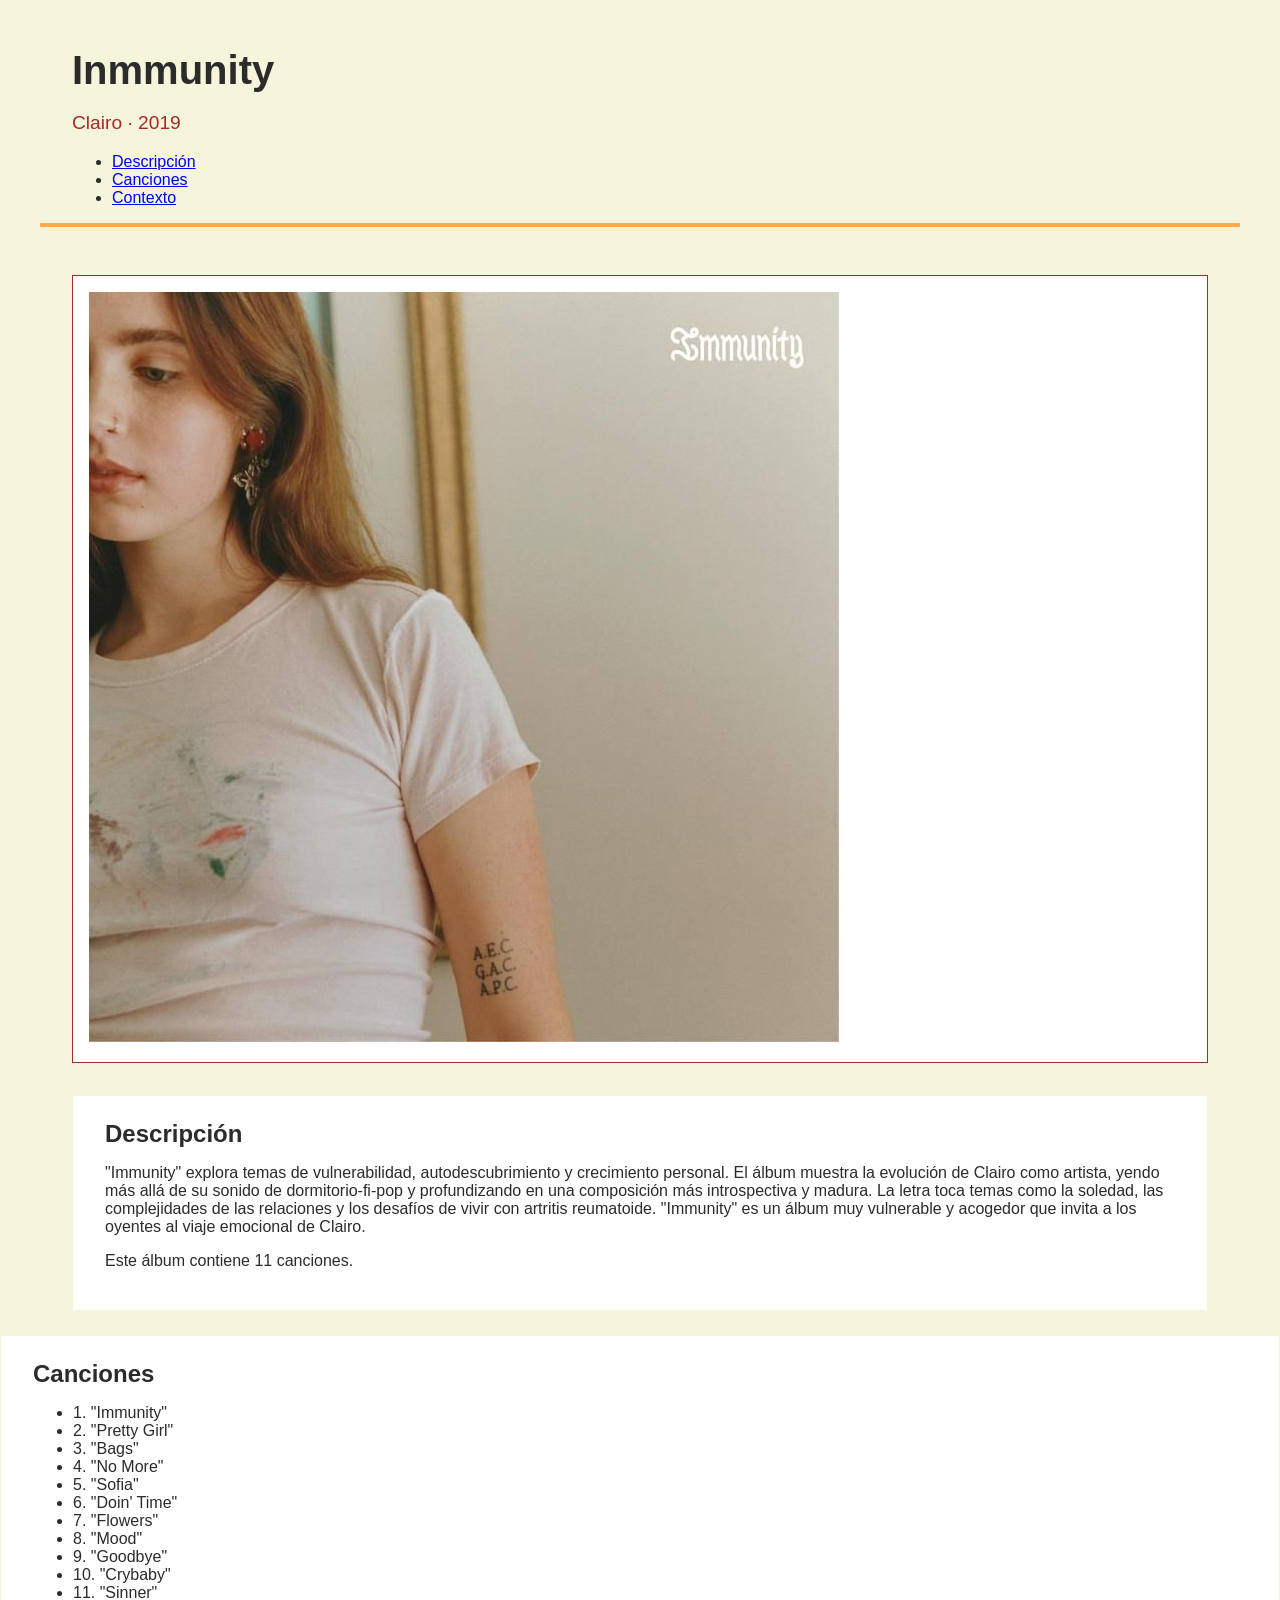
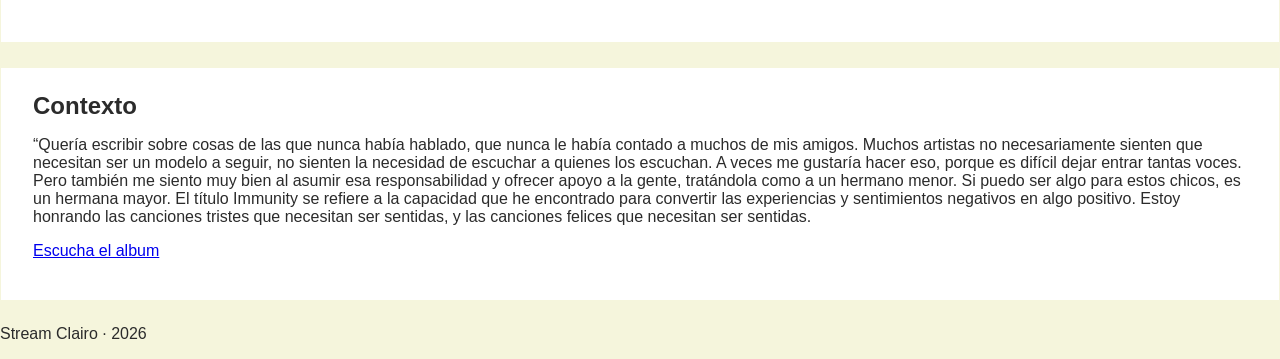
<file: grupo-04/sofia-matus/actividad-2/index.html>
<!DOCTYPE html>
<html lang="es">
<head>
  <meta charset="UTF-8">
  <title>Ficha</title>
  <link rel="stylesheet" href="style.css">
</head>
<body>


    <header>
  <h1>Inmmunity</h1>
    <p class="autor">Clairo · 2019</p>
    <nav>
      <ul>
        <li>
          <a href="descripcion">Descripción</a></li>
        <li>
          <a href="canciones">Canciones</a></li>
        <li>
          <a href="contexto">Contexto</a></li>
      </ul>
    </nav>
   </header>

<main>
    <div>
      <img src="inmmunity.jpg" alt="Album Inmmunity de Clairo" />
    </div>

    <section id="secciondescripcion">
      <h2>Descripción</h2>
      <p>
        "Immunity" explora temas de vulnerabilidad, autodescubrimiento y crecimiento personal. El álbum muestra la evolución de Clairo como artista, yendo más allá de su sonido de dormitorio-fi-pop y profundizando en una composición más introspectiva y madura. La letra toca temas como la soledad, las complejidades de las relaciones y los desafíos de vivir con artritis reumatoide. "Immunity" es un álbum muy vulnerable y acogedor que invita a los oyentes al viaje emocional de Clairo.
      </p>
      <p>
        Este álbum contiene 11 canciones.
      </p>
    </section>
    </main>


    <section id="seccioncanciones">
      <h2>Canciones</h2>
      <ul>
        <li>1. "Immunity"</li>
        <li>2. "Pretty Girl"</li>
        <li>3. "Bags"</li>
        <li>4. "No More"</li>
        <li>5. "Sofia"</li>
        <li>6. "Doin' Time"</li>
        <li>7. "Flowers"</li>
        <li>8. "Mood"</li>
        <li>9. "Goodbye"</li>
        <li>10. "Crybaby"</li>
        <li>11. "Sinner"</li>
      </ul>
    </section>

    <section id="seccioncontexto">
      <h2>Contexto</h2>
      <p>
        “Quería escribir sobre cosas de las que nunca había hablado, que nunca le había contado a muchos de mis amigos. Muchos artistas no necesariamente sienten que necesitan ser un modelo a seguir, no sienten la necesidad de escuchar a quienes los escuchan. A veces me gustaría hacer eso, porque es difícil dejar entrar tantas voces. Pero también me siento muy bien al asumir esa responsabilidad y ofrecer apoyo a la gente, tratándola como a un hermano menor. Si puedo ser algo para estos chicos, es un hermana mayor. El título Immunity se refiere a la capacidad que he encontrado para convertir las experiencias y sentimientos negativos en algo positivo. Estoy honrando las canciones tristes que necesitan ser sentidas, y las canciones felices que necesitan ser sentidas.
      </p>
      <p>
        <a href="https://open.spotify.com/intl-es/album/0TIiUHKaFu347OToFlHjW2">Escucha el album</a>
      </p>
    </section>


<footer>
    <p>Stream Clairo · 2026</p>
</footer>

</body>
</html>
</file>
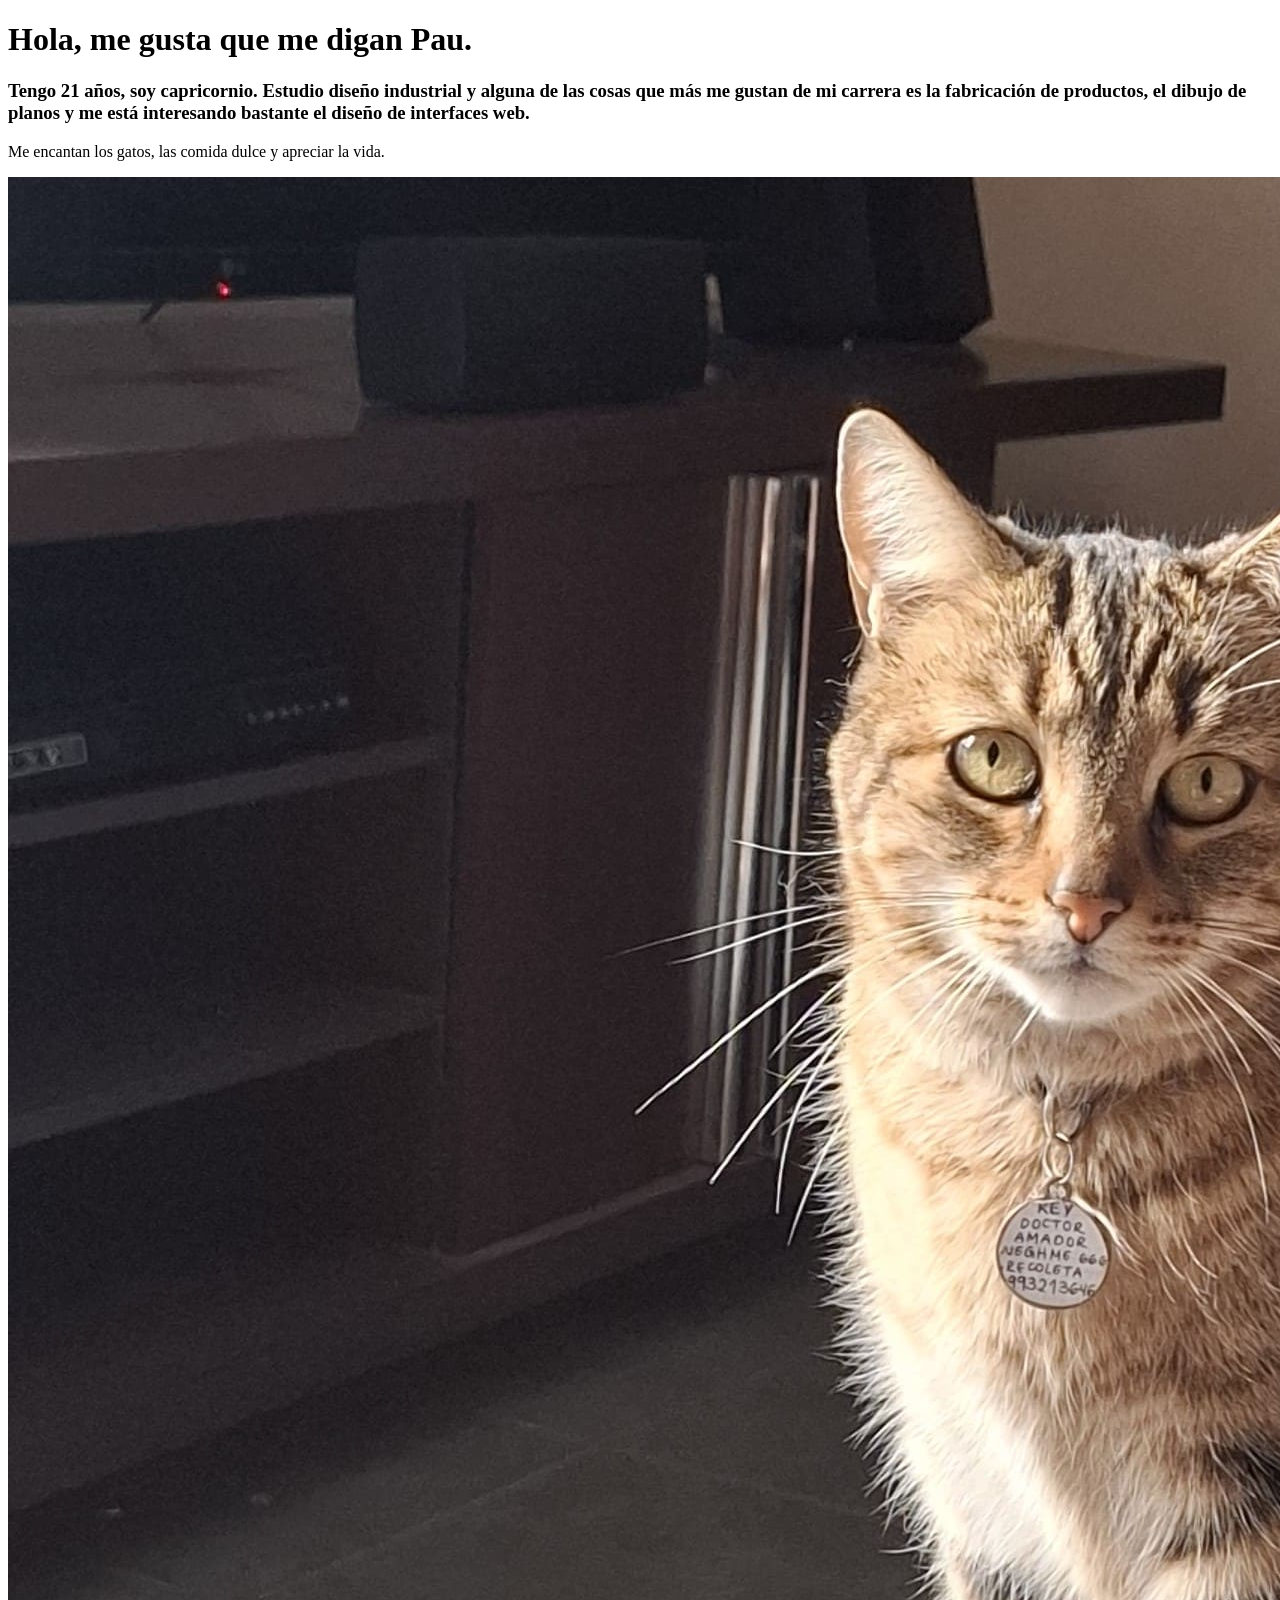
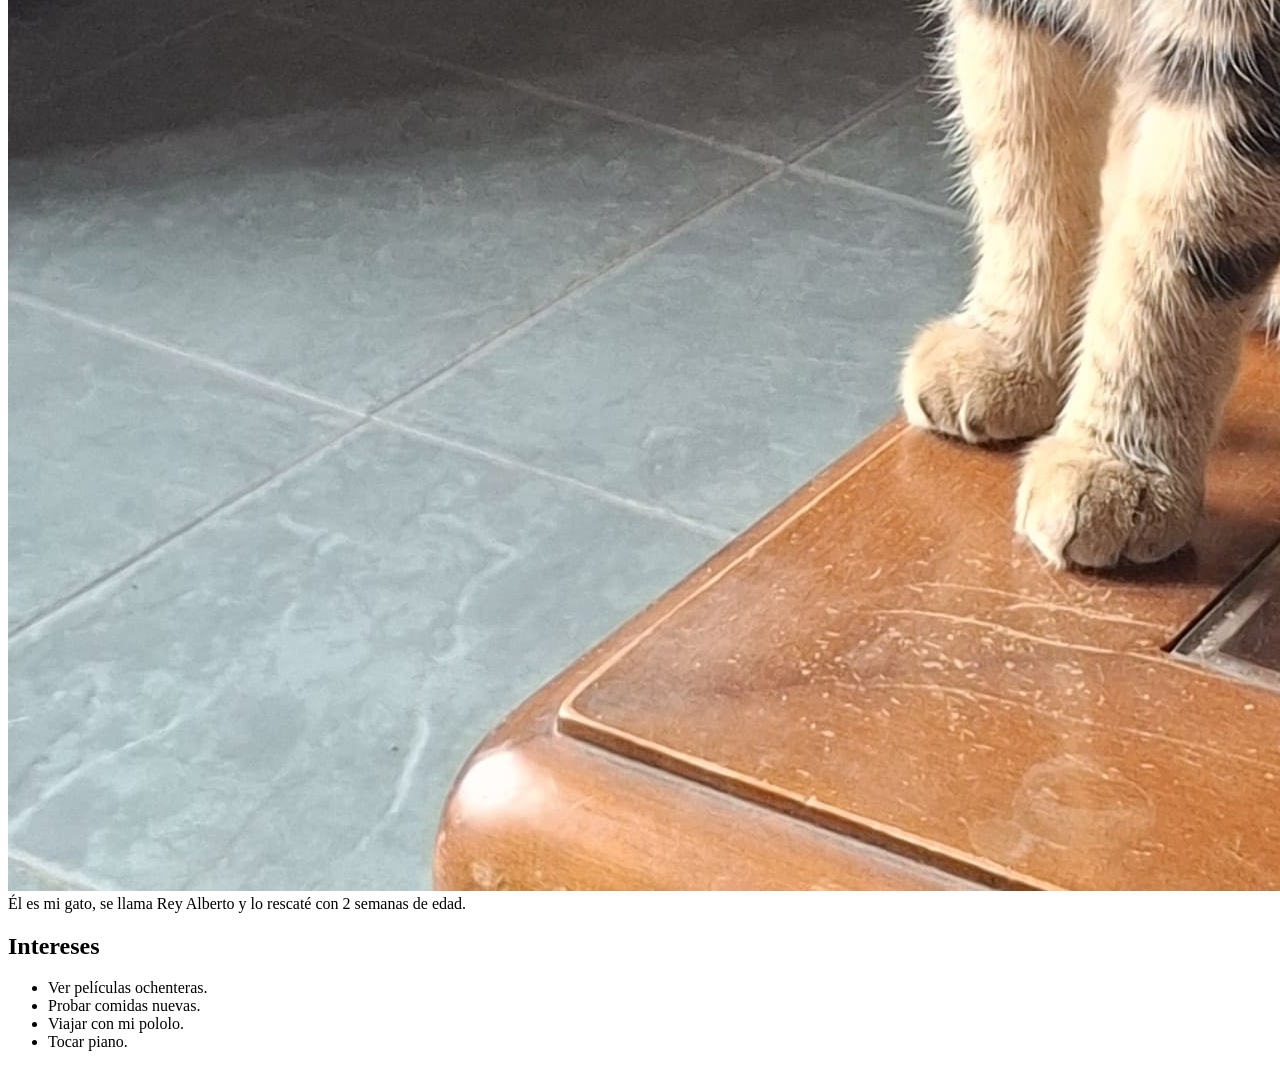
<file: grupo-06/paula-inostroza/actividad-1/index.html>
<!DOCTYPE html>
<html lang="en">
<head>
    <meta charset="UTF-8">
    <meta name="viewport" content="width=device-width, initial-scale=1.0">
    <title>Paula Inostroza</title>
</head>
<body>
<h1>Hola, me gusta que me digan Pau.</h1>
<h3>Tengo 21 años, soy capricornio. Estudio diseño industrial y alguna de las cosas que más me gustan de mi carrera es la fabricación de productos, el dibujo de planos y me está interesando bastante el diseño de interfaces web.</h3>
<p>Me encantan los gatos, las comida dulce y apreciar la vida.</p>
<img src="rey alberto.jpg"alt="Mi gato, Rey Alberto."
<p>Él es mi gato, se llama Rey Alberto y lo rescaté con 2 semanas de edad.</p>
<h2>Intereses</h2>
<ul>
<li>Ver películas ochenteras.</li>
<li>Probar comidas nuevas.</li>
<li>Viajar con mi pololo.</li>
<li>Tocar piano.</li>
</ul>
</body>
</html>
</file>
<file: clases/clase-2/style.css>
/* Basico */
* {
    box-sizing: border-box; /*el ancho incluye padding y borde*/
}

body {
    margin: 0;
    font-family: 'Franklin Gothic Medium', 'Arial Narrow', Arial, sans-serif;
    color: #2b2b2b;
    background: beige;
}

img {
    max-width: 100%;
}

/* Header */

header {
    max-width: 75rem;
    margin: 0 auto;
    padding: 3rem 2rem;
    border-bottom: 4px solid rgb(196, 111, 7);
}

h1 {
    margin: 0;
    font-size: 2.5rem;
}

.auto {
    font-size: 1.2rem;
    color: brown;
}

/* main (contenido principal) */

main {
    max-width: 75rem;
    margin: 0 auto;
    padding: 3rem 2rem;
}

div {
    margin: 0 0 2rem;
    padding: 1rem;
    background: white;
    border: 1px solid brown;
}

section {
    padding: 1.5rem 2rem;
    margin-bottom: 1.5rem;
    background: white;
    border: 1px solid brown;
}

h2 {
    margin: 0;
    font-size: 1.5rem;
}

.destacado {
    background: beige;
    padding: 1rem;
}

.button {
    margin-top: 1;
    padding: 0.75rem 1.5rem;
    background: brown;
    color: white;
    font-family:'Gill Sans', 'Gill Sans MT', Calibri, 'Trebuchet MS', sans-serif;
    text-decoration: none;
}

footer {
    max-width: 75rem;
    margin: 0 auto;
    padding: 3rem 2rem;
}
</file>
<file: grupo-02/catalina-ibarra/actividad-2/style.css>
/* Basico */
* {
    box-sizing: border-box; /*el ancho incluye padding y borde*/
}

body {
    margin: 0;
    font-family: 'Franklin Gothic Medium', 'Arial Narrow', Arial, sans-serif;
    color: #2b2b2b;
    background: rgb(185, 212, 228);
}

img {
    max-width: 100%;
}

/* Header */

header {
    max-width: 75rem;
    margin: 0 auto;
    padding: 3rem 2rem;
    border-bottom: 6px solid rgb(196, 111, 7);
}

h1 {
    margin: 0;
    font-size: 2.5rem;
}

.auto {
    font-size: 1.2rem;
    color: brown;
}

/* main (contenido principal) */

main {
    max-width: 75rem;
    margin: 0 auto;
    padding: 3rem 2rem;
}

div {
    margin: 0 0 2rem;
    padding: 1rem;
    background: white;
    border: 1px solid brown;
}

section {
    padding: 1.5rem 2rem;
    margin-bottom: 1.5rem;
    background: white;
    border: 4px solid brown;
}

h2 {
    margin: 0;
    font-size: 1.5rem;
}

.destacado {
    background: rgb(181, 207, 157);
    padding: 1rem;
}

.button {
    margin-top: 1;
    padding: 0.75rem 1.5rem;
    background: rgb(109, 153, 92);
    color: white;
    font-family:'Gill Sans', 'Gill Sans MT', Calibri, 'Trebuchet MS', sans-serif;
    text-decoration: none;
}

footer {
    max-width: 75rem;
    margin: 0 auto;
    padding: 3rem 2rem;
}
</file>
<file: grupo-03/belen-castillo/actividad-2/style.css>
/* Basico */
* {box-sizing: border-box; /*el ancho inclute padding y borde*/
}

body {
    margin: 0;
    font-family:'Gill Sans', 'Gill Sans MT', Calibri, 'Trebuchet MS', sans-serif;
    color: rgb(83, 8, 96);
    background: rgb(255, 233, 243);
}

img{
    max-width: 100%;
    margin: 0 auto;
    padding: 2rem;
}

/* Header */
header {
    max-width: 75rem;
    margin: 0 auto;
    padding: 3rem 2rem;
    border-bottom: 4px solid rgb(54, 0, 77);
}

h1 {
    margin: 0;
    font-size: 2.5rem;
}

.autor{
    font-size: 1.2rem;
    color:rgb(129, 0, 97)
}

/* main */
main {
    max-width: 75rem;
    margin: 0 auto;
    padding: 3rem 2rem;
}

div {
    margin-bottom: 1.5rem;
    margin-top: 1.5rem;
    margin-left: 1rem;
    margin-right: 1rem;
    padding: 1.5rem 2rem;
    background:rgb(255, 212, 245);
    border: 1px solid rgb(74, 0, 87);
}

section {
    padding: 1.5rem 2rem;
    margin-bottom: 1.5rem;
    background: rgb(255, 186, 232);
    border: 1px solid rgb(50, 0, 73);
}

h2 {
    margin: 0;
    font-size: 1.5rem;
}

.destacada {
    color: white;
    font-weight: bold;
    background: rgb(255, 44, 199);
    padding: 0.5rem;
}

.button {
    margin-top: 1rem;
    padding: 0.5rem 1rem;
    background: rgb(197, 0, 95);
    color: white;
    font-family:'Times New Roman', Times, serif;
    text-decoration: none;
}

footer {
    max-width: 75rem;
    margin: 0 auto;
    padding: 3rem 2rem;
}
</file>
<file: grupo-03/isidora-alvarez/actividad-2/style.css>
/* MODIFICADO: Nuevo color de fondo gris/tierra elegante que combina con la silla de cartón */
body {
    background-color: #877866; 
    color: #2c221e; 
    font-family: Arial, Helvetica, sans-serif;
    margin: 0;
    padding: 20px;
}

header, main, footer {
    max-width: 800px;
    margin: 0 auto; 
}

h1 {
    font-size: 2.5em;
    margin-bottom: 5px;
}

.autor {
    font-weight: bold;
    font-size: 1.1em;
    border-bottom: 3px solid #4b4845; 
    padding-bottom: 20px;
}

nav ul {
    font-weight: bold;
}

nav a {
    color: #1a5276;
    text-decoration: none;
}

nav a:hover {
    text-decoration: underline;
}

/* MODIFICADO: Estilo para organizar las dos imágenes juntas de manera limpia */
.contenedor-imagenes {
    display: flex;
    gap: 15px; /* Espacio entre las dos imágenes */
    margin-bottom: 20px;
}

.contenedor-imagenes img {
    width: 48%; /* Para que cada imagen ocupe la mitad del espacio disponible */
    height: auto;
    border: 1px solid #6e6359;
    display: block;
    object-fit: cover;
    background-color: #ffffff;
}

section {
    background-color: #ffffff; 
    border: 1px solid #5a4d41; /* Borde tono más neutro */
    padding: 20px;
    margin-bottom: 20px;
}

.destacado {
    background-color: #f3eee6; /* Tono sutil para el cuadro destacado */
    padding: 15px;
    font-weight: bold;
    margin: 20px 0;
}

.button {
    display: inline-block;
    background-color: #5a4d41; /* Botón acorde al nuevo tono */
    color: white !important;
    padding: 12px 24px;
    text-decoration: none;
    font-weight: bold;
    margin-top: 10px;
}

.button:hover {
    background-color: #3b322a; 
}

footer {
    text-align: center;
    font-size: 0.9em;
    font-weight: bold;
    margin-top: 40px;
}
</file>
<file: grupo-04/martina-fernandez/actividad-2/style.css>
/*basico*/
/*se agrega a toda la página*/
*{
    box-sizing: border-box;
}

body{
    margin: 0;
    font-family:'Franklin Gothic Medium', 'Arial Narrow', Arial, sans-serif;
    color:rgb(240, 239, 238);
    background: rgb(35, 32, 35);
}


header{
    max-width: 75rem;
    margin: 0 auto;
    padding: 3rem 2rem;
    border-bottom: 4px solid rgb (249, 217, 123) ;
}

h1{
    margin: 0;
    font-size: 4rem;
    font-family:Georgia, 'Times New Roman', Times, serif
}

.autor{
    font-size: 2rem;
    color:rgb(54, 15, 113);
    padding: 1rem;
    background: rgb(222, 150, 7);
    border: 3px solid rgb(54, 15, 113);
}

.imagen{
    width: 100%;
}

/*main (contenido principal*/

main{
    max-width: 75rem;
    margin: 0 auto;
    padding: 1rem 2rem;
}

div{ 
    margin: 0 0  2rem;
    padding: 1rem;
    background: rgb (194, 166, 206);
    border: 10px solid rgb(222, 150, 7);
}

section{ 
    padding: 1.5rem 2rem;
    margin-bottom: 1.5rem;
    background: rgb(54, 15, 113);
    border: 3px solid rgb(222, 150, 7);
}

h2{
    margin: 0;
    font-size: 1.5rem;
}

.destacado{ 
    background: rgb(222, 150, 7);
    padding: 1rem;
    color: rgb(54, 15, 113)
/*el padding toma el color del fondo*/

}

.button{
    margin-top: 2rem;
    padding: 0.75rem 1.5rem;
    background: rgb(222, 150, 7);
    color: rgb (194, 166, 206);
    font-family:'Franklin Gothic Medium', 'Arial Narrow', Arial, sans-serif;
}

footer{
    max-width: 75rem;
    margin: 0 auto;
    padding: 3rem 2rem;
}
</file>
<file: grupo-04/sofia-matus/actividad-2/style.css>
/* Básico */
* {
    box-sizing: border-box; /* el ancho incluye padding y borde */
}

body {
    margin: 0;
    font-family: Arial, Helvetica, sans-serif;
    color: #2b2b2b;
    background: beige;
}

img {
    max-width: 75rem;
}

header {
    max-width: 75rem;
    margin: 0 auto;
    padding: 3rem 2rem 0;
    border-bottom: 4px solid rgb(255, 171, 76);
}

h1 {
    margin: 0;
    font-size: 2.5rem;
}

.autor {
    font-size: 1.2rem;
    color: brown;
}

main {
    max-width: 75rem;
    margin: 0 auto;
    padding: 3rem 2rem 0;
}

div {
    margin: 0 0 2rem;
    padding: 1rem;
    background: white;
    border: 1px solid brown;
}

section {
    padding: 1.5rem 2rem;
    margin-bottom: 1.5rem;
    background: white;
    border: 1px solid beige;
}

h2 {
    margin: 0;
    font-size: 1.5rem;
}

.destacado {
    background: beige;
    padding: 1rem;
}

.button {
    padding: 0.75rem 1.5rem;
    background: beige;
    color: white;
    font-family: 'Trebuchet MS', 'Lucida Sans Unicode', 'Lucida Grande', 'Lucida Sans', Arial, sans-serif;
}
</file>
